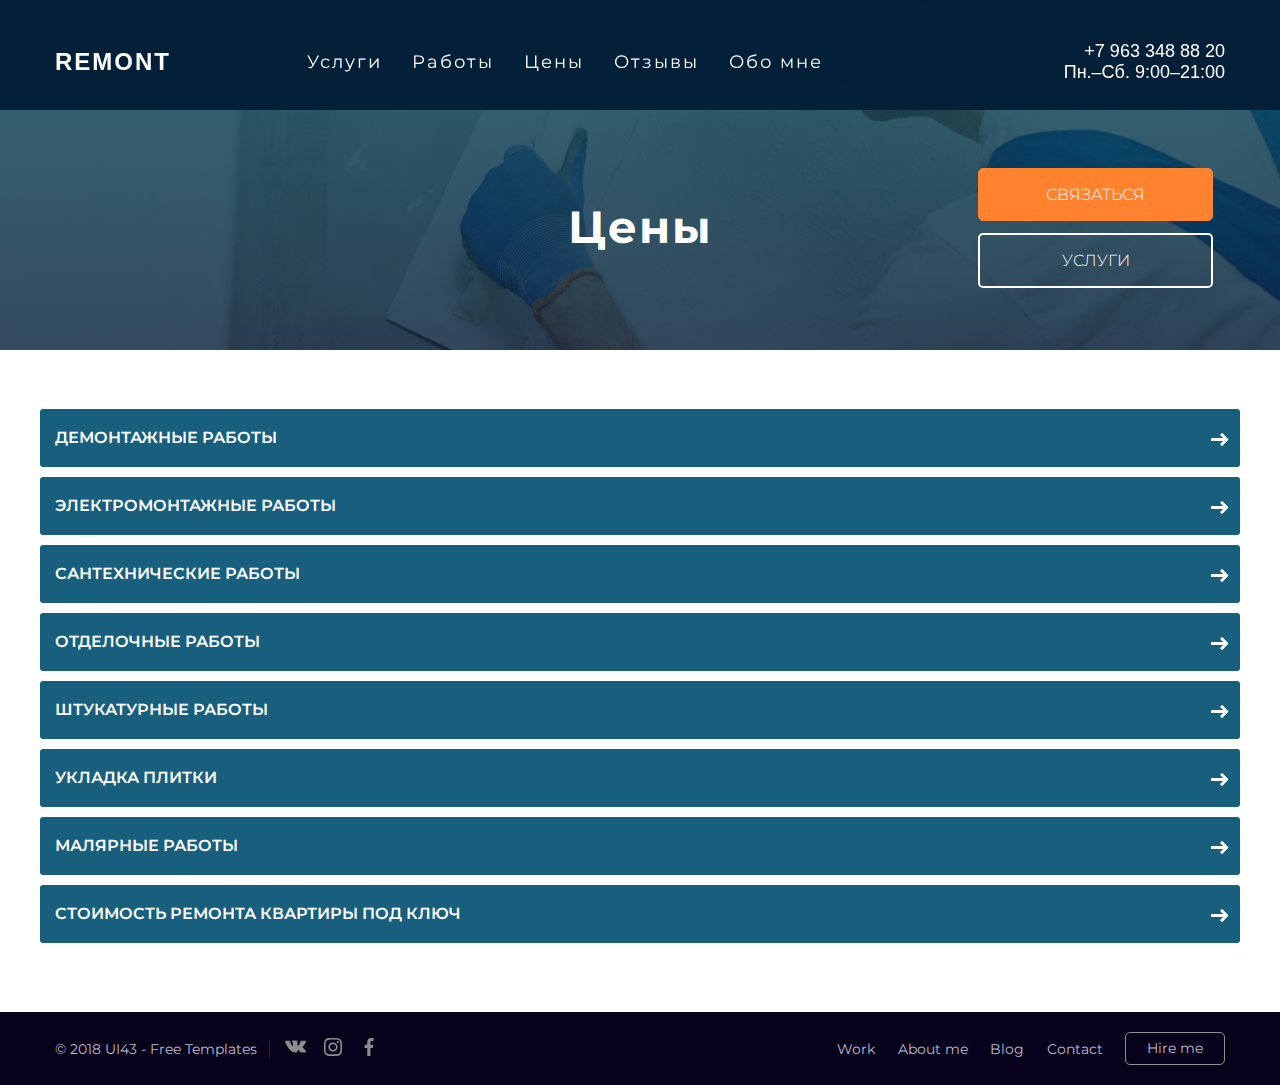
<file: prices.html>
<!DOCTYPE html>
<html lang="en">

<head>
  <meta charset="UTF-8">
  <meta http-equiv="X-UA-Compatible" content="IE=edge">
  <meta name="viewport" content="width=device-width, initial-scale=1.0">
  <link rel="preconnect" href="https://fonts.googleapis.com">
  <link rel="preconnect" href="https://fonts.gstatic.com" crossorigin>
  <link href="https://fonts.googleapis.com/css2?family=Montserrat:ital,wght@0,200,300;0,400;0,700;1,300&display=swap"
    rel="stylesheet">
  <link rel="stylesheet" href="css/style.css">
  <title>Portfolio</title>
</head>

<body>

  <div class="wrapper">
    <!-- Header -->
    <div class="header-price">
      <div class="container">
        <div class="header__inner">
          <a class="header__logo-name" href="./index.html">Remont</a>

          <nav class="nav" id="nav">
            <a class="nav__link" href="./index.html#services">Услуги</a>
            <a class="nav__link" href="./index.html#works">Работы</a>
            <a class="nav__link" href="./prices.html">Цены</a>
            <a class="nav__link" href="./index.html#reviews">Отзывы</a>
            <a class="nav__link" href="./index.html#about">Обо мне</a>
            <!-- <a class="nav__link" href="#footer">Контакты</a> -->
          </nav>

          <div class="header__connection">
            <a class="header__connection-item" href="tel:+79633488820">+7 963 348 88 20</a>
            <span class="header__connection-item">Пн.–Сб. 9:00–21:00</span>
          </div>

          <button class="burger" type="button" id="navToggle">
            <span class="burger__item">
              <span class="burger__item-line"></span>
              <span class="burger__item-line burger__item-line--sm"></span>
            </span>
          </button>
        </div>
      </div>
    </div>

    <!-- Intro -->
    <section class="intro-price">
      <div class="container">

        <div class="intro-price__inner">
          <div class="intro-price__content">
            <h1 class="intro__title">Цены</h1>

            <div class="intro-price__box">
              <button class="btn" href="#" data-modal="#modal_hire_me" type="button">Связаться</button>
              <a class="btn btn--transparent" href="./index.html#services">Услуги</a>
            </div>
          </div>
          <!-- /.intro__content -->


        </div>
        <!-- /.intro__inner -->
        <div class="intro__photo-gradient"></div>
      </div>
    </section>

    <div class="prices">
      <div class="prices__container container">
        <div class="prices__row">
          <div class="prices__col">
            <div class="prices__items">
              <div class="panel-group symb" id="accordion">
                <div class="panel panel-default">
                  <div class="panel-heading">
                    <h4 class="panel-title">
                      <a data-toggle="collapse" data-parent="#accordion" aria-expanded="false">
                        Демонтажные работы
                      </a>
                    </h4>
                  </div>
                  <div id="ac1" class="panel-collapse collapse" aria-expanded="false">
                    <div class="panel-body">
                      <h3 style="text-align: center;"><strong>Электрика</strong></h3>
                      <table style="height: 168px; width: 100%; border-collapse: collapse;"
                        class="table table-bordered table-hover">
                        <thead>
                          <tr style="height: 24px;">
                            <th style="width: 16.6667%; height: 24px;">Вид работ</th>
                            <th style="width: 16.6667%; height: 24px;">Стоимость</th>
                          </tr>
                        </thead>
                        <tbody>
                          <tr style="height: 24px;">
                            <td style="width: 16.6667%; height: 24px;">Демонтаж счетчика</td>
                            <td style="width: 16.6667%; height: 24px;">от&nbsp;<del>690</del>&nbsp;552 руб/шт</td>
                          </tr>
                          <tr style="height: 24px;">
                            <td style="width: 16.6667%; height: 24px;">Демонтаж (разборка) эл/щита</td>
                            <td style="width: 16.6667%; height: 24px;">от&nbsp;<del>920</del>&nbsp;736 руб/шт</td>
                          </tr>
                          <tr style="height: 24px;">
                            <td style="width: 16.6667%; height: 24px;">Демонтаж электрофурнитуры</td>
                            <td style="width: 16.6667%; height: 24px;">от&nbsp;<del>120</del>96 руб/шт</td>
                          </tr>
                          <tr style="height: 24px;">
                            <td style="width: 16.6667%; height: 24px;">Демонтаж электропроводки</td>
                            <td style="width: 16.6667%; height: 24px;">от&nbsp;<del>30</del>&nbsp;24 руб/м.п.</td>
                          </tr>
                          <tr style="height: 24px;">
                            <td style="width: 16.6667%; height: 24px;">Демонтаж люстры</td>
                            <td style="width: 16.6667%; height: 24px;">от&nbsp;<del>230</del>&nbsp;184 руб/шт</td>
                          </tr>
                          <tr style="height: 24px;">
                            <td style="width: 16.6667%; height: 24px;">Штробление ниши под электрощит</td>
                            <td style="width: 16.6667%; height: 24px;">от&nbsp;<del>2880</del>&nbsp;2304 руб/шт</td>
                          </tr>
                          <tr style="height: 24px;">
                            <td style="width: 16.6667%; height: 24px;">Штробление под электропроводку</td>
                            <td style="width: 16.6667%; height: 24px;">от&nbsp;<del>280</del>&nbsp;224 руб/м.п.</td>
                          </tr>
                          <tr style="height: 24px;">
                            <td style="width: 16.6667%; height: 24px;">Проход сквозь бетон толщиной стены до 400 мм d до
                              25
                              мм</td>
                            <td style="width: 16.6667%; height: 24px;">от&nbsp;<del>350</del>&nbsp;280 руб/шт</td>
                          </tr>
                        </tbody>
                      </table>
                      <h3></h3>
                      <h3 style="text-align: center;"><strong>Потолок</strong></h3>
                      <table style="height: 168px; width: 100%; border-collapse: collapse;"
                        class="table table-bordered table-hover">
                        <thead>
                          <tr style="height: 24px;">
                            <th style="width: 16.6667%; height: 24px;">Вид работ</th>
                            <th style="width: 16.6667%; height: 24px;">Стоимость</th>
                          </tr>
                        </thead>
                        <tbody>
                          <tr style="height: 24px;">
                            <td style="width: 16.6667%; height: 24px;">Расшивка рустов</td>
                            <td style="width: 16.6667%; height: 24px;">от&nbsp;<del>110</del>&nbsp;88 руб/м.п.</td>
                          </tr>
                          <tr style="height: 24px;">
                            <td style="width: 16.6667%; height: 24px;">Очистка потолка от краски, мела</td>
                            <td style="width: 16.6667%; height: 24px;">от&nbsp;<del>170</del>&nbsp;136 руб/кв.м.</td>
                          </tr>
                          <tr style="height: 24px;">
                            <td style="width: 16.6667%; height: 24px;">Демонтаж подвесных потоков</td>
                            <td style="width: 16.6667%; height: 24px;">от&nbsp;<del>160</del>128 руб/кв.м.</td>
                          </tr>
                        </tbody>
                      </table>
                      <h3></h3>
                      <h3 style="text-align: center;"><strong>Стены</strong></h3>
                      <table style="height: 168px; width: 100%; border-collapse: collapse;"
                        class="table table-bordered table-hover">
                        <thead>
                          <tr style="height: 24px;">
                            <th style="width: 16.6667%; height: 24px;">Вид работ</th>
                            <th style="width: 16.6667%; height: 24px;">Стоимость</th>
                          </tr>
                        </thead>
                        <tbody>
                          <tr style="height: 24px;">
                            <td style="width: 16.6667%; height: 24px;">Очистка стен от старых обоев</td>
                            <td style="width: 16.6667%; height: 24px;">от&nbsp;<del>80</del>&nbsp;64 руб/кв.м.</td>
                          </tr>
                          <tr style="height: 24px;">
                            <td style="width: 16.6667%; height: 24px;">Очистка стен от краски</td>
                            <td style="width: 16.6667%; height: 24px;">от&nbsp;<del>140</del>&nbsp;112 руб/кв.м.</td>
                          </tr>
                          <tr style="height: 24px;">
                            <td style="width: 16.6667%; height: 24px;">Насечка стен</td>
                            <td style="width: 16.6667%; height: 24px;">от&nbsp;<del>180</del>144 руб/кв.м.</td>
                          </tr>
                          <tr style="height: 24px;">
                            <td style="width: 16.6667%; height: 24px;">Демонтаж плитки</td>
                            <td style="width: 16.6667%; height: 24px;">от&nbsp;<del>230</del>&nbsp;184 руб/кв.м.</td>
                          </tr>
                          <tr style="height: 24px;">
                            <td style="width: 16.6667%; height: 24px;">Демонтаж штукатурки</td>
                            <td style="width: 16.6667%; height: 24px;">от&nbsp;<del>230</del>184 руб/кв.м.</td>
                          </tr>
                          <tr style="height: 24px;">
                            <td style="width: 16.6667%; height: 24px;">Демонтаж межкомнатных перегородок</td>
                            <td style="width: 16.6667%; height: 24px;">от&nbsp;<del>290</del>&nbsp;232 руб/кв.м.</td>
                          </tr>
                          <tr style="height: 24px;">
                            <td style="width: 16.6667%; height: 24px;">Демонтаж стен из гипсокартона, панелей пвх</td>
                            <td style="width: 16.6667%; height: 24px;">от&nbsp;<del>150</del>&nbsp;120 руб/кв.м.</td>
                          </tr>
                          <tr style="height: 24px;">
                            <td style="width: 16.6667%; height: 24px;">Демонтаж деревянных встроенных шкафов, антресолей
                              и
                              т.д.</td>
                            <td style="width: 16.6667%; height: 24px;">от&nbsp;<del>350</del>&nbsp; 280</td>
                          </tr>
                        </tbody>
                      </table>
                      <h3></h3>
                      <h3 style="text-align: center;"><strong>Сантехника</strong></h3>
                      <table style="height: 168px; width: 100%; border-collapse: collapse;"
                        class="table table-bordered table-hover">
                        <thead>
                          <tr style="height: 24px;">
                            <th style="width: 16.6667%; height: 24px;">Вид работ</th>
                            <th style="width: 16.6667%; height: 24px;">Стоимость</th>
                          </tr>
                        </thead>
                        <tbody>
                          <tr style="height: 24px;">
                            <td style="width: 16.6667%; height: 24px;">Демонтаж ванны</td>
                            <td style="width: 16.6667%; height: 24px;">от&nbsp;<del>600</del>&nbsp;480 руб/шт</td>
                          </tr>
                          <tr style="height: 24px;">
                            <td style="width: 16.6667%; height: 24px;">Демонтаж унитаза</td>
                            <td style="width: 16.6667%; height: 24px;">от&nbsp;<del>350</del>&nbsp;280 руб/шт</td>
                          </tr>
                          <tr style="height: 24px;">
                            <td style="width: 16.6667%; height: 24px;">Демонтаж мойки, раковины</td>
                            <td style="width: 16.6667%; height: 24px;">от&nbsp;<del>200</del>160 руб/шт</td>
                          </tr>
                          <tr style="height: 24px;">
                            <td style="width: 16.6667%; height: 24px;">Демонтаж смесителя</td>
                            <td style="width: 16.6667%; height: 24px;">от&nbsp;<del>150</del>&nbsp;120 руб/шт</td>
                          </tr>
                          <tr style="height: 24px;">
                            <td style="width: 16.6667%; height: 24px;">Демонтаж полотенцесушителя</td>
                            <td style="width: 16.6667%; height: 24px;">от&nbsp;<del>350</del>280 руб/шт</td>
                          </tr>
                          <tr style="height: 24px;">
                            <td style="width: 16.6667%; height: 24px;">Демонтаж труб водоснабжения</td>
                            <td style="width: 16.6667%; height: 24px;">от&nbsp;<del>290</del>&nbsp;48 руб/м.п.</td>
                          </tr>
                          <tr style="height: 24px;">
                            <td style="width: 16.6667%; height: 24px;">Демонтаж стояка горячей, холодной воды</td>
                            <td style="width: 16.6667%; height: 24px;">от&nbsp;<del>400</del>&nbsp;320 руб/шт</td>
                          </tr>
                          <tr style="height: 24px;">
                            <td style="width: 16.6667%; height: 24px;">Расчеканка труб канализации</td>
                            <td style="width: 16.6667%; height: 24px;">от&nbsp;<del>1000</del>&nbsp;800 руб/шт</td>
                          </tr>
                          <tr style="height: 24px;">
                            <td style="width: 16.6667%; height: 24px;">Штробление под трубы водоснабжения</td>
                            <td style="width: 16.6667%; height: 24px;">от&nbsp;<del>300</del>&nbsp;240 руб/м.п.</td>
                          </tr>
                          <tr style="height: 24px;">
                            <td style="width: 16.6667%; height: 24px;">Демонтаж радиатора, бойлера</td>
                            <td style="width: 16.6667%; height: 24px;">от&nbsp;<del>400</del>&nbsp; 320 руб/шт</td>
                          </tr>
                        </tbody>
                      </table>
                      <h3></h3>
                      <h3 style="text-align: center;"><strong>Пол</strong></h3>
                      <table style="height: 168px; width: 100%; border-collapse: collapse;"
                        class="table table-bordered table-hover">
                        <thead>
                          <tr style="height: 24px;">
                            <th style="width: 16.6667%; height: 24px;">Вид работ</th>
                            <th style="width: 16.6667%; height: 24px;">Стоимость</th>
                          </tr>
                        </thead>
                        <tbody>
                          <tr style="height: 24px;">
                            <td style="width: 16.6667%; height: 24px;">Демонтаж плинтуса</td>
                            <td style="width: 16.6667%; height: 24px;">от&nbsp;<del>50</del>&nbsp;40 руб/кв.м.</td>
                          </tr>
                          <tr style="height: 24px;">
                            <td style="width: 16.6667%; height: 24px;">Демонтаж бетонного плинтуса</td>
                            <td style="width: 16.6667%; height: 24px;">от&nbsp;<del>350</del>&nbsp;280 руб/м.п.</td>
                          </tr>
                          <tr style="height: 24px;">
                            <td style="width: 16.6667%; height: 24px;">Демонтаж чернового пола</td>
                            <td style="width: 16.6667%; height: 24px;">от&nbsp;<del>350</del>184 руб/кв.м.</td>
                          </tr>
                          <tr style="height: 24px;">
                            <td style="width: 16.6667%; height: 24px;">Демонтаж старой стяжки</td>
                            <td style="width: 16.6667%; height: 24px;">от&nbsp;<del>300</del>&nbsp;240 руб/кв.м.</td>
                          </tr>
                          <tr style="height: 24px;">
                            <td style="width: 16.6667%; height: 24px;">Демонтаж паркета</td>
                            <td style="width: 16.6667%; height: 24px;">от&nbsp;<del>120</del>96 руб/кв.м.</td>
                          </tr>
                          <tr style="height: 24px;">
                            <td style="width: 16.6667%; height: 24px;">Демонтаж линолеума, плитки пвх</td>
                            <td style="width: 16.6667%; height: 24px;">от&nbsp;<del>80</del>&nbsp;64 руб/кв.м.</td>
                          </tr>
                        </tbody>
                      </table>
                      <h3></h3>
                      <h3 style="text-align: center;"><strong>Окна, двери</strong></h3>
                      <table style="height: 168px; width: 100%; border-collapse: collapse;"
                        class="table table-bordered table-hover">
                        <thead>
                          <tr style="height: 24px;">
                            <th style="width: 16.6667%; height: 24px;">Вид работ</th>
                            <th style="width: 16.6667%; height: 24px;">Стоимость</th>
                          </tr>
                        </thead>
                        <tbody>
                          <tr style="height: 24px;">
                            <td style="width: 16.6667%; height: 24px;">Демонтаж откосов</td>
                            <td style="width: 16.6667%; height: 24px;">от&nbsp;<del>180</del>&nbsp;144 руб/м.п.</td>
                          </tr>
                          <tr style="height: 24px;">
                            <td style="width: 16.6667%; height: 24px;">Демонтаж подоконной доски</td>
                            <td style="width: 16.6667%; height: 24px;">от&nbsp;<del>230</del>&nbsp;184 руб/м.п.</td>
                          </tr>
                          <tr style="height: 24px;">
                            <td style="width: 16.6667%; height: 24px;">Демонтаж межкомнатной двери</td>
                            <td style="width: 16.6667%; height: 24px;">от&nbsp;<del>350</del>280 руб/шт</td>
                          </tr>
                          <tr style="height: 24px;">
                            <td style="width: 16.6667%; height: 24px;">Упаковка окон и дверей</td>
                            <td style="width: 16.6667%; height: 24px;">от&nbsp;<del>180</del>&nbsp;144 руб/шт</td>
                          </tr>
                        </tbody>
                      </table>
                    </div>
                  </div>
                </div>
                <div class="panel panel-default">
                  <div class="panel-heading">
                    <h4 class="panel-title"> <a data-toggle="collapse" data-parent="#accordion" aria-expanded="false">
                        Электромонтажные работы </a></h4>
                  </div>
                  <div id="ac2" class="panel-collapse collapse" aria-expanded="false">

                    <div class="panel-body">
                      <h3 style="text-align: center;"><strong></strong></h3>
                      <table style="height: 168px; width: 100%; border-collapse: collapse;"
                        class="table table-bordered table-hover">
                        <thead>
                          <tr style="height: 24px;">
                            <th style="width: 16.6667%; height: 24px;">Вид работ</th>
                            <th style="width: 16.6667%; height: 24px;">Стоимость</th>
                          </tr>
                        </thead>
                        <tbody>
                          <tr style="height: 24px;">
                            <td style="width: 16.6667%; height: 24px;">Установка электрического щита</td>
                            <td style="width: 16.6667%; height: 24px;">от&nbsp;<del>920</del>&nbsp;736 руб/шт</td>
                          </tr>
                          <tr style="height: 24px;">
                            <td style="width: 16.6667%; height: 24px;">Установка счетчика</td>
                            <td style="width: 16.6667%; height: 24px;">от&nbsp;<del>2300</del>&nbsp;1840 руб/шт</td>
                          </tr>
                          <tr style="height: 24px;">
                            <td style="width: 16.6667%; height: 24px;">Установка DIN рейки</td>
                            <td style="width: 16.6667%; height: 24px;">от&nbsp;<del>180</del>144 руб/шт</td>
                          </tr>
                          <tr style="height: 24px;">
                            <td style="width: 16.6667%; height: 24px;">Монтаж автоматов 1ф</td>
                            <td style="width: 16.6667%; height: 24px;">от&nbsp;<del>450</del>&nbsp;360 руб/шт</td>
                          </tr>
                          <tr style="height: 24px;">
                            <td style="width: 16.6667%; height: 24px;">Монтаж автоматов 2ф</td>
                            <td style="width: 16.6667%; height: 24px;">от&nbsp;<del>520</del>&nbsp;416 руб/шт</td>
                          </tr>
                          <tr style="height: 24px;">
                            <td style="width: 16.6667%; height: 24px;">Установка УЗО</td>
                            <td style="width: 16.6667%; height: 24px;">от&nbsp;<del>460</del>&nbsp;368 руб/шт</td>
                          </tr>
                          <tr style="height: 24px;">
                            <td style="width: 16.6667%; height: 24px;">Прокладка кабеля</td>
                            <td style="width: 16.6667%; height: 24px;">от&nbsp;<del>90</del>&nbsp;72 руб/м.п.</td>
                          </tr>
                          <tr style="height: 24px;">
                            <td style="width: 16.6667%; height: 24px;">Прокладка кабеля в гофре ,кабель-канале</td>
                            <td style="width: 16.6667%; height: 24px;">от&nbsp;<del>140</del>&nbsp;112 руб/м.п.</td>
                          </tr>
                          <tr style="height: 24px;">
                            <td style="width: 16.6667%; height: 24px;">Установка и подключение распределительной коробки
                            </td>
                            <td style="width: 16.6667%; height: 24px;">от&nbsp;<del>690</del>&nbsp;552 руб/шт</td>
                          </tr>
                          <tr style="height: 24px;">
                            <td style="width: 16.6667%; height: 24px;">Установка телевизионного «Делителя»</td>
                            <td style="width: 16.6667%; height: 24px;">от&nbsp;<del>460</del>&nbsp;368 руб/шт</td>
                          </tr>
                          <tr style="height: 24px;">
                            <td style="width: 16.6667%; height: 24px;">Установка монтажной коробки в бетон и кирпич</td>
                            <td style="width: 16.6667%; height: 24px;">от&nbsp;<del>380</del>&nbsp;304 руб/шт</td>
                          </tr>
                          <tr style="height: 24px;">
                            <td style="width: 16.6667%; height: 24px;">Установка монтажной коробки в гипсокартон и
                              дерево
                            </td>
                            <td style="width: 16.6667%; height: 24px;">от&nbsp;<del>230</del>&nbsp;184 руб/шт</td>
                          </tr>
                          <tr style="height: 24px;">
                            <td style="width: 16.6667%; height: 24px;">Прокладка нагревательного элемента теплого пола
                            </td>
                            <td style="width: 16.6667%; height: 24px;">от&nbsp;<del>580</del>&nbsp;464 руб/кв.м.</td>
                          </tr>
                          <tr style="height: 24px;">
                            <td style="width: 16.6667%; height: 24px;">Установка терморегулятора для теплого пола (1
                              термостат)</td>
                            <td style="width: 16.6667%; height: 24px;">от&nbsp;<del>580</del>&nbsp;464 руб/шт</td>
                          </tr>
                          <tr style="height: 24px;">
                            <td style="width: 16.6667%; height: 24px;">Установка бра с подключением</td>
                            <td style="width: 16.6667%; height: 24px;">от&nbsp;<del>460</del>&nbsp;368 руб/шт</td>
                          </tr>
                          <tr style="height: 24px;">
                            <td style="width: 16.6667%; height: 24px;">Установка люстры с подключением</td>
                            <td style="width: 16.6667%; height: 24px;">от&nbsp;<del>640</del>&nbsp;512 руб/шт</td>
                          </tr>
                          <tr style="height: 24px;">
                            <td style="width: 16.6667%; height: 24px;">Установка светильников на потолке «Армстронг»
                            </td>
                            <td style="width: 16.6667%; height: 24px;">от&nbsp;<del>520</del>&nbsp;416 руб/шт</td>
                          </tr>
                          <tr style="height: 24px;">
                            <td style="width: 16.6667%; height: 24px;">Подключение и установка вентилятора</td>
                            <td style="width: 16.6667%; height: 24px;">от&nbsp;<del>920</del>&nbsp;736 руб/шт</td>
                          </tr>
                          <tr style="height: 24px;">
                            <td style="width: 16.6667%; height: 24px;">Установка датчиков</td>
                            <td style="width: 16.6667%; height: 24px;">от&nbsp;<del>450</del>&nbsp;360 руб/шт</td>
                          </tr>
                          <tr style="height: 24px;">
                            <td style="width: 16.6667%; height: 24px;">Установка трансформатора</td>
                            <td style="width: 16.6667%; height: 24px;">от&nbsp;<del>580</del>&nbsp;464 руб/шт</td>
                          </tr>
                          <tr style="height: 24px;">
                            <td style="width: 16.6667%; height: 24px;">Установка звонка</td>
                            <td style="width: 16.6667%; height: 24px;">от&nbsp;<del>350</del>&nbsp;280 руб/шт</td>
                          </tr>
                        </tbody>
                      </table>
                    </div>
                  </div>
                </div>
                <div class="panel panel-default">
                  <div class="panel-heading">
                    <h4 class="panel-title"> <a data-toggle="collapse" data-parent="#accordion" class="collapsed"
                        aria-expanded="false"> Сантехнические работы </a></h4>
                  </div>
                  <div id="ac3" class="panel-collapse collapse" aria-expanded="false">
                    <div class="panel-body">
                      <table style="height: 168px; width: 100%; border-collapse: collapse;"
                        class="table table-bordered table-hover">
                        <thead>
                          <tr style="height: 24px;">
                            <th style="width: 16.6667%; height: 24px;">Вид работ</th>
                            <th style="width: 16.6667%; height: 24px;">Стоимость</th>
                          </tr>
                        </thead>
                        <tbody>
                          <tr style="height: 24px;">
                            <td style="width: 16.6667%; height: 24px;">Замена труб стояков горячей и холодной воды</td>
                            <td style="width: 16.6667%; height: 24px;">от&nbsp;<del>3450</del>&nbsp;2760 руб/шт</td>
                          </tr>
                          <tr style="height: 24px;">
                            <td style="width: 16.6667%; height: 24px;">Установка шарового крана</td>
                            <td style="width: 16.6667%; height: 24px;">от&nbsp;<del>460</del>&nbsp;368 руб/шт</td>
                          </tr>
                          <tr style="height: 24px;">
                            <td style="width: 16.6667%; height: 24px;">Установка коллектора водоснабжения</td>
                            <td style="width: 16.6667%; height: 24px;">от&nbsp;<del>1380</del>1104 руб/шт</td>
                          </tr>
                          <tr style="height: 24px;">
                            <td style="width: 16.6667%; height: 24px;">Установка редуктора давления воды</td>
                            <td style="width: 16.6667%; height: 24px;">от&nbsp;<del>1040</del>&nbsp;832 руб/шт</td>
                          </tr>
                          <tr style="height: 24px;">
                            <td style="width: 16.6667%; height: 24px;">Установка счетчика воды</td>
                            <td style="width: 16.6667%; height: 24px;">от&nbsp;<del>900</del>&nbsp;720 руб/шт</td>
                          </tr>
                          <tr style="height: 24px;">
                            <td style="width: 16.6667%; height: 24px;">Установка фильтров воды грубой очистки</td>
                            <td style="width: 16.6667%; height: 24px;">от&nbsp;<del>450</del>&nbsp;360 руб/шт</td>
                          </tr>
                          <tr style="height: 24px;">
                            <td style="width: 16.6667%; height: 24px;">Установка фильтра тонкой очистки</td>
                            <td style="width: 16.6667%; height: 24px;">от&nbsp;<del>1380</del>&nbsp;1104 руб/шт</td>
                          </tr>
                          <tr style="height: 24px;">
                            <td style="width: 16.6667%; height: 24px;">Разводка холодной воды (точка)</td>
                            <td style="width: 16.6667%; height: 24px;">от&nbsp;<del>1440</del>&nbsp;1152 руб/шт</td>
                          </tr>
                          <tr style="height: 24px;">
                            <td style="width: 16.6667%; height: 24px;">Разводка труб горячей воды (точка)</td>
                            <td style="width: 16.6667%; height: 24px;">от&nbsp;<del>1440</del>&nbsp;1152 руб/шт</td>
                          </tr>
                          <tr style="height: 24px;">
                            <td style="width: 16.6667%; height: 24px;">Прокладка труб водоснабжения, отопления</td>
                            <td style="width: 16.6667%; height: 24px;">от&nbsp;<del>350</del>&nbsp;280 руб/м.п..</td>
                          </tr>
                          <tr style="height: 24px;">
                            <td style="width: 16.6667%; height: 24px;">Переборка канализационного стояка</td>
                            <td style="width: 16.6667%; height: 24px;">от&nbsp;<del>8050</del>&nbsp;6440 руб/шт</td>
                          </tr>
                          <tr style="height: 24px;">
                            <td style="width: 16.6667%; height: 24px;">Разводка труб канализации (точка)</td>
                            <td style="width: 16.6667%; height: 24px;">от&nbsp;<del>580</del>&nbsp;464 руб/шт</td>
                          </tr>
                          <tr style="height: 24px;">
                            <td style="width: 16.6667%; height: 24px;">Прокладка фановых труб наружная</td>
                            <td style="width: 16.6667%; height: 24px;">от&nbsp;<del>230</del>&nbsp;184 руб/м.п.</td>
                          </tr>
                          <tr style="height: 24px;">
                            <td style="width: 16.6667%; height: 24px;">Прокладка гофр. трубки, изоляции</td>
                            <td style="width: 16.6667%; height: 24px;">от&nbsp;<del>40</del>&nbsp;32 руб/м.п.</td>
                          </tr>
                          <tr style="height: 24px;">
                            <td style="width: 16.6667%; height: 24px;">Установка инсталляции</td>
                            <td style="width: 16.6667%; height: 24px;">от&nbsp;<del>2300</del>&nbsp;1840 руб/шт</td>
                          </tr>
                          <tr style="height: 24px;">
                            <td style="width: 16.6667%; height: 24px;">Установка биде, унитаза</td>
                            <td style="width: 16.6667%; height: 24px;">от&nbsp;<del>2300</del>&nbsp;1840 руб/шт</td>
                          </tr>
                          <tr style="height: 24px;">
                            <td style="width: 16.6667%; height: 24px;">Установка ванны</td>
                            <td style="width: 16.6667%; height: 24px;">от&nbsp;<del>2800</del>&nbsp;2240 руб/шт</td>
                          </tr>
                          <tr style="height: 24px;">
                            <td style="width: 16.6667%; height: 24px;">Установка ванны акриловой</td>
                            <td style="width: 16.6667%; height: 24px;">от&nbsp;<del>4030</del>&nbsp;3224 руб/шт</td>
                          </tr>
                          <tr style="height: 24px;">
                            <td style="width: 16.6667%; height: 24px;">Установка раковины,мойки</td>
                            <td style="width: 16.6667%; height: 24px;">от&nbsp;<del>1100</del>&nbsp;880 руб/шт</td>
                          </tr>
                          <tr style="height: 24px;">
                            <td style="width: 16.6667%; height: 24px;">Установка раковины с тумбой</td>
                            <td style="width: 16.6667%; height: 24px;">от&nbsp;<del>1610</del>&nbsp;1288 руб/шт</td>
                          </tr>
                          <tr style="height: 24px;">
                            <td style="width: 16.6667%; height: 24px;">Устройство подиума</td>
                            <td style="width: 16.6667%; height: 24px;">от&nbsp;<del>4600</del>&nbsp;3680 руб/шт</td>
                          </tr>
                          <tr style="height: 24px;">
                            <td style="width: 16.6667%; height: 24px;">Установка поддона душевой кабины</td>
                            <td style="width: 16.6667%; height: 24px;">от&nbsp;<del>1960</del>&nbsp;1568 руб/шт</td>
                          </tr>
                          <tr style="height: 24px;">
                            <td style="width: 16.6667%; height: 24px;">Установка душевой кабины</td>
                            <td style="width: 16.6667%; height: 24px;">от&nbsp;<del>6900</del>&nbsp;5520 руб/шт</td>
                          </tr>
                          <tr style="height: 24px;">
                            <td style="width: 16.6667%; height: 24px;">Установка смесителя</td>
                            <td style="width: 16.6667%; height: 24px;">от&nbsp;<del>690</del>&nbsp;552 руб/шт</td>
                          </tr>
                          <tr style="height: 24px;">
                            <td style="width: 16.6667%; height: 24px;">Установка душевой панели</td>
                            <td style="width: 16.6667%; height: 24px;">от&nbsp;<del>1150</del>&nbsp;920 руб/шт</td>
                          </tr>
                          <tr style="height: 24px;">
                            <td style="width: 16.6667%; height: 24px;">Установка штанги для душа</td>
                            <td style="width: 16.6667%; height: 24px;">от&nbsp;<del>350</del>&nbsp;280 руб/шт</td>
                          </tr>
                          <tr style="height: 24px;">
                            <td style="width: 16.6667%; height: 24px;">Установка и подключение стиральной, посудомоечной
                              машины</td>
                            <td style="width: 16.6667%; height: 24px;">от&nbsp;<del>690</del>&nbsp;552 руб/шт</td>
                          </tr>
                          <tr style="height: 24px;">
                            <td style="width: 16.6667%; height: 24px;">Замена креплений полотенцесушителя</td>
                            <td style="width: 16.6667%; height: 24px;">от&nbsp;<del>690</del>&nbsp;552 руб/комп.</td>
                          </tr>
                          <tr style="height: 24px;">
                            <td style="width: 16.6667%; height: 24px;">Установка полотенцесушителя</td>
                            <td style="width: 16.6667%; height: 24px;">от&nbsp;<del>2300</del>&nbsp;1084 руб/шт</td>
                          </tr>
                          <tr style="height: 24px;">
                            <td style="width: 16.6667%; height: 24px;">Установка водонагревателя</td>
                            <td style="width: 16.6667%; height: 24px;">от&nbsp;<del>1730</del>&nbsp;1384 руб/шт</td>
                          </tr>
                          <tr style="height: 24px;">
                            <td style="width: 16.6667%; height: 24px;">Монтаж радиатора отопления</td>
                            <td style="width: 16.6667%; height: 24px;">от&nbsp;<del>920</del>&nbsp;736 руб/шт</td>
                          </tr>
                          <tr style="height: 24px;">
                            <td style="width: 16.6667%; height: 24px;">Демонтаж/монтаж радиатора с байпасом,
                              полипропилен
                            </td>
                            <td style="width: 16.6667%; height: 24px;">от&nbsp;<del>3910</del>&nbsp;3128 руб/шт</td>
                          </tr>
                          <tr style="height: 24px;">
                            <td style="width: 16.6667%; height: 24px;">Установка водонагревателя</td>
                            <td style="width: 16.6667%; height: 24px;">от&nbsp;<del>1730</del>&nbsp;1384 руб/шт</td>
                          </tr>
                        </tbody>
                      </table>
                    </div>
                  </div>
                </div>
                <div class="panel panel-default">
                  <div class="panel-heading">
                    <h4 class="panel-title"> <a data-toggle="collapse" data-parent="#accordion" class="collapsed"
                        aria-expanded="false"> Отделочные работы </a></h4>
                  </div>
                  <div id="ac4" class="panel-collapse collapse" aria-expanded="false">
                    <div class="panel-body">
                      <h3 style="text-align: center;"><strong>Потолки</strong></h3>
                      <table style="height: 168px; width: 100%; border-collapse: collapse;"
                        class="table table-bordered table-hover">
                        <thead>
                          <tr style="height: 24px;">
                            <th style="width: 16.6667%; height: 24px;">Вид работ</th>
                            <th style="width: 16.6667%; height: 24px;">Стоимость</th>
                          </tr>
                        </thead>
                        <tbody>
                          <tr style="height: 24px;">
                            <td style="width: 16.6667%; height: 24px;">Монтаж панелей пвх на потолок</td>
                            <td style="width: 16.6667%; height: 24px;">от&nbsp;<del>750</del>&nbsp;600 руб/кв.м.</td>
                          </tr>
                          <tr style="height: 24px;">
                            <td style="width: 16.6667%; height: 24px;">Установка подвесного реечного потолка</td>
                            <td style="width: 16.6667%; height: 24px;">от&nbsp;<del>600</del>&nbsp;480 руб/кв.м.</td>
                          </tr>
                          <tr style="height: 24px;">
                            <td style="width: 16.6667%; height: 24px;">Установка стандартного комплекта реечного потолка
                              (
                              туалет )</td>
                            <td style="width: 16.6667%; height: 24px;">от&nbsp;<del>2000</del>&nbsp;1600 руб/шт</td>
                          </tr>
                          <tr style="height: 24px;">
                            <td style="width: 16.6667%; height: 24px;">Установка стандартного комплекта реечного потолка
                              (
                              ванна )</td>
                            <td style="width: 16.6667%; height: 24px;">от&nbsp;<del>2300</del>&nbsp;1840 руб/шт</td>
                          </tr>
                          <tr style="height: 24px;">
                            <td style="width: 16.6667%; height: 24px;">Установка потолка из гипсокартона</td>
                            <td style="width: 16.6667%; height: 24px;">от&nbsp;<del>690</del>&nbsp;552 руб/кв.м.</td>
                          </tr>
                          <tr style="height: 24px;">
                            <td style="width: 16.6667%; height: 24px;">Установка 2 уровня потолка из гипсокартона</td>
                            <td style="width: 16.6667%; height: 24px;">от&nbsp;<del>850</del>&nbsp;680 руб/кв.м.</td>
                          </tr>
                          <tr style="height: 24px;">
                            <td style="width: 16.6667%; height: 24px;">Обычный прямолинейный короб из гипсокартона</td>
                            <td style="width: 16.6667%; height: 24px;">от&nbsp;<del>550</del>&nbsp;440 руб/м.п.</td>
                          </tr>
                          <tr style="height: 24px;">
                            <td style="width: 16.6667%; height: 24px;">Криволинейный элемент дизайна потолка из
                              гипсокартона
                            </td>
                            <td style="width: 16.6667%; height: 24px;">от&nbsp;<del>900</del>&nbsp;720 руб/м.п.</td>
                          </tr>
                          <tr style="height: 24px;">
                            <td style="width: 16.6667%; height: 24px;">Элемент потолка со встроенной скрытой подсветкой
                            </td>
                            <td style="width: 16.6667%; height: 24px;">от&nbsp;<del>690</del>&nbsp;552 руб/м.п.</td>
                          </tr>
                          <tr style="height: 24px;">
                            <td style="width: 16.6667%; height: 24px;">Установка потолочного плинтуса или багета
                              (полиуретан)</td>
                            <td style="width: 16.6667%; height: 24px;">от&nbsp;<del>180</del>&nbsp;144 руб/м.п.</td>
                          </tr>
                        </tbody>
                      </table>
                      <h3 style="text-align: center;"><strong style="text-align: center;">&nbsp; &nbsp; &nbsp; &nbsp;
                          &nbsp;
                          &nbsp; &nbsp; </strong></h3>
                      <h3 style="text-align: center;"><strong style="text-align: center;">&nbsp; &nbsp; &nbsp; &nbsp;
                          &nbsp;
                          &nbsp; &nbsp; &nbsp;Стены&nbsp; &nbsp; &nbsp; &nbsp; &nbsp; &nbsp; &nbsp; &nbsp;</strong></h3>
                      <table style="height: 168px; width: 100%; border-collapse: collapse;"
                        class="table table-bordered table-hover">
                        <thead>
                          <tr style="height: 24px;">
                            <th style="width: 16.6667%; height: 24px;">Вид работ</th>
                            <th style="width: 16.6667%; height: 24px;">Стоимость</th>
                          </tr>
                        </thead>
                        <tbody>
                          <tr style="height: 24px;">
                            <td style="width: 16.6667%; height: 24px;">Монтаж гипсокартона на стену с устройством
                              каркаса
                            </td>
                            <td style="width: 16.6667%; height: 24px;">от&nbsp;<del>650</del>&nbsp;520 руб/кв.м.</td>
                          </tr>
                          <tr style="height: 24px;">
                            <td style="width: 16.6667%; height: 24px;">Монтаж внутренней межкомнатной перегородки из
                              гипсокартона</td>
                            <td style="width: 16.6667%; height: 24px;">от&nbsp;<del>690</del>&nbsp;552 руб/кв.м.</td>
                          </tr>
                          <tr style="height: 24px;">
                            <td style="width: 16.6667%; height: 24px;">Монтаж второго слоя гипсокартона</td>
                            <td style="width: 16.6667%; height: 24px;">от&nbsp;<del>150</del>&nbsp;120 руб/кв.м.</td>
                          </tr>
                          <tr style="height: 24px;">
                            <td style="width: 16.6667%; height: 24px;">Монтаж гипсокартона на стену на клей</td>
                            <td style="width: 16.6667%; height: 24px;">от&nbsp;<del>450</del>&nbsp;360 руб/кв.м.</td>
                          </tr>
                          <tr style="height: 24px;">
                            <td style="width: 16.6667%; height: 24px;">Устройство закладных</td>
                            <td style="width: 16.6667%; height: 24px;">от&nbsp;<del>500</del>&nbsp;400 руб/ед.</td>
                          </tr>
                          <tr style="height: 24px;">
                            <td style="width: 16.6667%; height: 24px;">Устройство фальш коробки в гипсокартоне</td>
                            <td style="width: 16.6667%; height: 24px;">от <del>180</del> 144 руб/шт.</td>
                          </tr>
                          <tr style="height: 24px;">
                            <td style="width: 16.6667%; height: 24px;">Изготовление арки из гипсокартона</td>
                            <td style="width: 16.6667%; height: 24px;">от&nbsp;<del>2200</del>&nbsp;1760 руб/м.п.</td>
                          </tr>
                          <tr style="height: 24px;">
                            <td style="width: 16.6667%; height: 24px;">Устройство декоративных коробов из гипсокартона
                              (прямолинейных)</td>
                            <td style="width: 16.6667%; height: 24px;">от&nbsp;<del>500</del>&nbsp;400 руб/м.п.</td>
                          </tr>
                          <tr style="height: 24px;">
                            <td style="width: 16.6667%; height: 24px;">Изготовление нестандартных конструкции из
                              гипсокартона</td>
                            <td style="width: 16.6667%; height: 24px;">от&nbsp;<del>900</del>&nbsp;720 руб/шт.</td>
                          </tr>
                          <tr style="height: 24px;">
                            <td style="width: 16.6667%; height: 24px;">Монтаж внутренней межкомнатной перегородки (1/2
                              кирпича)</td>
                            <td style="width: 16.6667%; height: 24px;">от&nbsp;<del>900</del>&nbsp;720 руб/кв.м.</td>
                          </tr>
                          <tr style="height: 24px;">
                            <td style="width: 16.6667%; height: 24px;">Монтаж внутренней межкомнатной перегородки 100 мм
                              (пенобетон)</td>
                            <td style="width: 16.6667%; height: 24px;">от&nbsp;<del>690</del>&nbsp;552 руб/кв.м.</td>
                          </tr>
                          <tr style="height: 24px;">
                            <td style="width: 16.6667%; height: 24px;">Обшивка стен панелями пвх</td>
                            <td style="width: 16.6667%; height: 24px;">от&nbsp;<del>600</del>&nbsp;480 руб/кв.м.</td>
                          </tr>
                          <tr style="height: 24px;">
                            <td style="width: 16.6667%; height: 24px;">Устройство тепло-звуко изоляции (мин.вата)</td>
                            <td style="width: 16.6667%; height: 24px;">от&nbsp;<del>110</del>&nbsp;88 руб/кв.м.</td>
                          </tr>
                          <tr style="height: 24px;">
                            <td style="width: 16.6667%; height: 24px;">Устройство тепло-звуко изоляции (пеноплекс)</td>
                            <td style="width: 16.6667%; height: 24px;">от&nbsp;<del>180</del>&nbsp;144 руб/кв.м.</td>
                          </tr>
                          <tr style="height: 24px;">
                            <td style="width: 16.6667%; height: 24px;">Изготовление короба под трубы</td>
                            <td style="width: 16.6667%; height: 24px;">от&nbsp;<del>2300</del>&nbsp;1840 руб/ед.</td>
                          </tr>
                          <tr style="height: 24px;">
                            <td style="width: 16.6667%; height: 24px;">Устройство ниши</td>
                            <td style="width: 16.6667%; height: 24px;">от&nbsp;<del>2300</del>&nbsp;1840 руб/ед.</td>
                          </tr>
                          <tr style="height: 24px;">
                            <td style="width: 16.6667%; height: 24px;">Установка лючка ревизии</td>
                            <td style="width: 16.6667%; height: 24px;">от&nbsp;<del>400</del>&nbsp;320 руб/шт.</td>
                          </tr>
                          <tr style="height: 24px;">
                            <td style="width: 16.6667%; height: 24px;">Устройство скрытой ревизии</td>
                            <td style="width: 16.6667%; height: 24px;">от&nbsp;<del>1700</del>&nbsp;1360 руб/шт.</td>
                          </tr>
                          <tr style="height: 24px;">
                            <td style="width: 16.6667%; height: 24px;">Установка декоративных уголков</td>
                            <td style="width: 16.6667%; height: 24px;">от&nbsp;<del>120</del>&nbsp;96 руб/м.п.</td>
                          </tr>
                          <tr style="height: 24px;">
                            <td style="width: 16.6667%; height: 24px;">Устройство декора из полиуретана</td>
                            <td style="width: 16.6667%; height: 24px;">от&nbsp;<del>650</del> 520 руб/шт.</td>
                          </tr>
                        </tbody>
                      </table>
                      <h3 style="text-align: center;"><strong><span class="block-head">&nbsp; &nbsp; &nbsp; &nbsp;
                            &nbsp;
                            &nbsp; &nbsp; &nbsp; &nbsp; &nbsp; &nbsp; &nbsp; </span></strong></h3>
                      <h3 style="text-align: center;"><strong><span class="block-head">&nbsp; &nbsp; &nbsp; &nbsp;
                            &nbsp;
                            &nbsp; &nbsp; &nbsp; &nbsp; &nbsp; &nbsp; &nbsp; &nbsp;Полы&nbsp; <span
                              style="color: #ff0000; float: none; width: auto; display: inline; padding-right: 0;">&nbsp;&nbsp;&nbsp;&nbsp;&nbsp;&nbsp;&nbsp;&nbsp;&nbsp;&nbsp;&nbsp;&nbsp;&nbsp;&nbsp;&nbsp;&nbsp;&nbsp;&nbsp;&nbsp;&nbsp;&nbsp;&nbsp;&nbsp;&nbsp;</span></span></strong>
                      </h3>
                      <table style="height: 168px; width: 100%; border-collapse: collapse;"
                        class="table table-bordered table-hover">
                        <thead>
                          <tr style="height: 24px;">
                            <th style="width: 16.6667%; height: 24px;">Вид работ</th>
                            <th style="width: 16.6667%; height: 24px;">Стоимость</th>
                          </tr>
                        </thead>
                        <tbody>
                          <tr style="height: 24px;">
                            <td style="width: 16.6667%; height: 24px;">Гидроизоляция пола</td>
                            <td style="width: 16.6667%; height: 24px;">от&nbsp;<del>290</del>&nbsp;232 руб/кв.м.</td>
                          </tr>
                          <tr style="height: 24px;">
                            <td style="width: 16.6667%; height: 24px;">Настил пленки</td>
                            <td style="width: 16.6667%; height: 24px;">от&nbsp;<del>60</del>&nbsp;48 руб/кв.м.</td>
                          </tr>
                          <tr style="height: 24px;">
                            <td style="width: 16.6667%; height: 24px;">Засыпка керамзитом</td>
                            <td style="width: 16.6667%; height: 24px;">от&nbsp;<del>100</del> 80 руб/кв.м.</td>
                          </tr>
                          <tr style="height: 24px;">
                            <td style="width: 16.6667%; height: 24px;">Устройство черного пола</td>
                            <td style="width: 16.6667%; height: 24px;">от&nbsp;<del>410</del>&nbsp;328 руб/кв.м.</td>
                          </tr>
                          <tr style="height: 24px;">
                            <td style="width: 16.6667%; height: 24px;">Настил фанеры</td>
                            <td style="width: 16.6667%; height: 24px;">от&nbsp;<del>230</del> 184 руб/кв.м.</td>
                          </tr>
                          <tr style="height: 24px;">
                            <td style="width: 16.6667%; height: 24px;">Укладка подложки</td>
                            <td style="width: 16.6667%; height: 24px;">от&nbsp;<del>50</del> 40 руб/кв.м.</td>
                          </tr>
                          <tr style="height: 24px;">
                            <td style="width: 16.6667%; height: 24px;">Укладка обычного линолеума</td>
                            <td style="width: 16.6667%; height: 24px;">от&nbsp;<del>210</del>&nbsp;168 руб/кв.м.</td>
                          </tr>
                          <tr style="height: 24px;">
                            <td style="width: 16.6667%; height: 24px;">Укладка коммерческого линолеума</td>
                            <td style="width: 16.6667%; height: 24px;">от&nbsp;<del>300</del>&nbsp;240 руб/кв.м.</td>
                          </tr>
                          <tr style="height: 24px;">
                            <td style="width: 16.6667%; height: 24px;">Укладка ламината</td>
                            <td style="width: 16.6667%; height: 24px;">от&nbsp;<del>280</del>&nbsp;224 руб/кв.м.</td>
                          </tr>
                          <tr style="height: 24px;">
                            <td style="width: 16.6667%; height: 24px;">Укладка половой доски</td>
                            <td style="width: 16.6667%; height: 24px;">от&nbsp;<del>640</del>&nbsp;512 руб/кв.м.</td>
                          </tr>
                          <tr style="height: 24px;">
                            <td style="width: 16.6667%; height: 24px;">Укладка паркетной доски</td>
                            <td style="width: 16.6667%; height: 24px;">от&nbsp;<del>640</del>&nbsp;512 руб/кв.м.</td>
                          </tr>
                          <tr style="height: 24px;">
                            <td style="width: 16.6667%; height: 24px;">Настил ковролина</td>
                            <td style="width: 16.6667%; height: 24px;">от&nbsp;<del>210</del>&nbsp;168 руб/кв.м.</td>
                          </tr>
                          <tr style="height: 24px;">
                            <td style="width: 16.6667%; height: 24px;">Монтаж плинтуса ПВХ</td>
                            <td style="width: 16.6667%; height: 24px;">от&nbsp;<del>130</del>&nbsp;104 руб/кв.м.</td>
                          </tr>
                          <tr style="height: 24px;">
                            <td style="width: 16.6667%; height: 24px;">Установка порожков</td>
                            <td style="width: 16.6667%; height: 24px;">от&nbsp;<del>370</del>&nbsp;296 руб/м.п.</td>
                          </tr>
                        </tbody>
                      </table>
                      <h3 style="text-align: center;"><strong><span class="block-head">&nbsp; &nbsp; &nbsp; &nbsp;
                            &nbsp;
                            &nbsp; &nbsp; &nbsp; &nbsp; &nbsp; &nbsp; &nbsp; </span></strong></h3>
                      <h3 style="text-align: center;"><strong><span class="block-head">&nbsp; &nbsp; &nbsp; &nbsp;
                            &nbsp;
                            &nbsp; &nbsp; &nbsp; &nbsp; &nbsp; &nbsp; &nbsp; &nbsp;Окна, двери&nbsp; <span
                              style="color: #ff0000; float: none; width: auto; display: inline; padding-right: 0;">&nbsp;&nbsp;&nbsp;&nbsp;&nbsp;&nbsp;&nbsp;&nbsp;&nbsp;&nbsp;&nbsp;&nbsp;&nbsp;&nbsp;&nbsp;&nbsp;&nbsp;&nbsp;&nbsp;&nbsp;&nbsp;&nbsp;&nbsp;&nbsp;</span></span></strong>
                      </h3>
                      <table style="height: 168px; width: 100%; border-collapse: collapse;"
                        class="table table-bordered table-hover">
                        <thead>
                          <tr style="height: 24px;">
                            <th style="width: 16.6667%; height: 24px;">Вид работ</th>
                            <th style="width: 16.6667%; height: 24px;">Стоимость</th>
                          </tr>
                        </thead>
                        <tbody>
                          <tr style="height: 24px;">
                            <td style="width: 16.6667%; height: 24px;">Установка откосов</td>
                            <td style="width: 16.6667%; height: 24px;">от&nbsp;<del>420</del>&nbsp;336 руб/м.п.</td>
                          </tr>
                          <tr style="height: 24px;">
                            <td style="width: 16.6667%; height: 24px;">Установка подоконника</td>
                            <td style="width: 16.6667%; height: 24px;">от&nbsp;<del>640</del>&nbsp;512 руб/м.п.</td>
                          </tr>
                          <tr style="height: 24px;">
                            <td style="width: 16.6667%; height: 24px;">Демонтаж/монтаж наличников</td>
                            <td style="width: 16.6667%; height: 24px;">от&nbsp;<del>100</del> 80 руб/м.п.</td>
                          </tr>
                          <tr style="height: 24px;">
                            <td style="width: 16.6667%; height: 24px;">Подрезка межкомнатной двери</td>
                            <td style="width: 16.6667%; height: 24px;">от&nbsp;<del>460</del>&nbsp;368 руб/шт.</td>
                          </tr>
                        </tbody>
                      </table>
                    </div>
                  </div>
                </div>
                <div class="panel panel-default">
                  <div class="panel-heading">
                    <h4 class="panel-title"> <a data-toggle="collapse" data-parent="#accordion" class="collapsed"
                        aria-expanded="false"> Штукатурные работы </a></h4>
                  </div>
                  <div id="ac5" class="panel-collapse collapse" aria-expanded="false">
                    <div class="panel-body">
                      <h3 style="text-align: center;"><strong>Потолки</strong></h3>
                      <table style="height: 168px; width: 100%; border-collapse: collapse;"
                        class="table table-bordered table-hover">
                        <thead>
                          <tr style="height: 24px;">
                            <th style="width: 16.6667%; height: 24px;">Вид работ</th>
                            <th style="width: 16.6667%; height: 24px;">Стоимость</th>
                          </tr>
                        </thead>
                        <tbody>
                          <tr style="height: 24px;">
                            <td style="width: 16.6667%; height: 24px;">Грунтовка потолка за 1 слой</td>
                            <td style="width: 16.6667%; height: 24px;">от&nbsp;<del>40</del>&nbsp;32 руб/м.п.</td>
                          </tr>
                          <tr style="height: 24px;">
                            <td style="width: 16.6667%; height: 24px;">Штукатурка потолка</td>
                            <td style="width: 16.6667%; height: 24px;">от&nbsp;<del>520</del>&nbsp;416 руб/м.п.</td>
                          </tr>
                          <tr style="height: 24px;">
                            <td style="width: 16.6667%; height: 24px;">Установка маяков (потолок)</td>
                            <td style="width: 16.6667%; height: 24px;">от&nbsp;<del>100</del>&nbsp;80 руб/м.п.</td>
                          </tr>
                          <tr style="height: 24px;">
                            <td style="width: 16.6667%; height: 24px;">Штукатурка потолка по маякам</td>
                            <td style="width: 16.6667%; height: 24px;">от&nbsp;<del>690</del>&nbsp;552 руб/м.п.</td>
                          </tr>
                        </tbody>
                      </table>
                      <h3 style="text-align: center;"><strong style="text-align: center;">&nbsp; &nbsp; &nbsp; &nbsp;
                          &nbsp;
                          &nbsp; &nbsp; </strong></h3>
                      <h3 style="text-align: center;"><strong style="text-align: center;">&nbsp; &nbsp; &nbsp; &nbsp;
                          &nbsp;
                          &nbsp; &nbsp; &nbsp;Стены&nbsp; &nbsp; &nbsp; &nbsp; &nbsp; &nbsp; &nbsp; &nbsp;</strong></h3>
                      <table style="height: 168px; width: 100%; border-collapse: collapse;"
                        class="table table-bordered table-hover">
                        <thead>
                          <tr style="height: 24px;">
                            <th style="width: 16.6667%; height: 24px;">Вид работ</th>
                            <th style="width: 16.6667%; height: 24px;">Стоимость</th>
                          </tr>
                        </thead>
                        <tbody>
                          <tr style="height: 24px;">
                            <td style="width: 16.6667%; height: 24px;">Визуальная штукатурка</td>
                            <td style="width: 16.6667%; height: 24px;">от&nbsp;<del>420</del>&nbsp;336 руб/кв.м.</td>
                          </tr>
                          <tr style="height: 24px;">
                            <td style="width: 16.6667%; height: 24px;">Установка маяков (стены)</td>
                            <td style="width: 16.6667%; height: 24px;">от&nbsp;<del>80</del>&nbsp;64 руб/кв.м.</td>
                          </tr>
                          <tr style="height: 24px;">
                            <td style="width: 16.6667%; height: 24px;">Штукатурка стен по маякам</td>
                            <td style="width: 16.6667%; height: 24px;">от&nbsp;<del>550</del>&nbsp;440 руб/кв.м.</td>
                          </tr>
                          <tr style="height: 24px;">
                            <td style="width: 16.6667%; height: 24px;">Установка штукатурной сетки</td>
                            <td style="width: 16.6667%; height: 24px;">от&nbsp;<del>70</del>&nbsp;56 руб/кв.м.</td>
                          </tr>
                          <tr style="height: 24px;">
                            <td style="width: 16.6667%; height: 24px;">Установка штукатурной сетки (оцинкованной)</td>
                            <td style="width: 16.6667%; height: 24px;">от&nbsp;<del>120</del>&nbsp;96 руб/кв.м.</td>
                          </tr>
                          <tr style="height: 24px;">
                            <td style="width: 16.6667%; height: 24px;">Установка уголков армирующих</td>
                            <td style="width: 16.6667%; height: 24px;">от <del>120</del> 96 руб/м.п.</td>
                          </tr>
                        </tbody>
                      </table>
                      <h3 style="text-align: center;"><strong><span class="block-head">&nbsp; &nbsp; &nbsp; &nbsp;
                            &nbsp;
                            &nbsp; &nbsp; &nbsp; &nbsp; &nbsp; &nbsp; &nbsp; </span></strong></h3>
                      <h3 style="text-align: center;"><strong><span class="block-head">&nbsp; &nbsp; &nbsp; &nbsp;
                            &nbsp;
                            &nbsp; &nbsp; &nbsp; &nbsp; &nbsp; &nbsp; &nbsp; &nbsp;Полы&nbsp; <span
                              style="color: #ff0000; float: none; width: auto; display: inline; padding-right: 0;">&nbsp;&nbsp;&nbsp;&nbsp;&nbsp;&nbsp;&nbsp;&nbsp;&nbsp;&nbsp;&nbsp;&nbsp;&nbsp;&nbsp;&nbsp;&nbsp;&nbsp;&nbsp;&nbsp;&nbsp;&nbsp;&nbsp;&nbsp;&nbsp;</span></span></strong>
                      </h3>
                      <table style="height: 168px; width: 100%; border-collapse: collapse;"
                        class="table table-bordered table-hover">
                        <thead>
                          <tr style="height: 24px;">
                            <th style="width: 16.6667%; height: 24px;">Вид работ</th>
                            <th style="width: 16.6667%; height: 24px;">Стоимость</th>
                          </tr>
                        </thead>
                        <tbody>
                          <tr style="height: 24px;">
                            <td style="width: 16.6667%; height: 24px;">Лакировка паркета</td>
                            <td style="width: 16.6667%; height: 24px;">от&nbsp;<del>40</del>&nbsp;32 руб/кв.м.</td>
                          </tr>
                          <tr style="height: 24px;">
                            <td style="width: 16.6667%; height: 24px;">Частичное выравнивание пола (заделка рустов,
                              трещин,
                              отверстий)</td>
                            <td style="width: 16.6667%; height: 24px;">от&nbsp;<del>160</del>&nbsp;128 руб/кв.м.</td>
                          </tr>
                          <tr style="height: 24px;">
                            <td style="width: 16.6667%; height: 24px;">Выравнивание самовыравнивающим составом</td>
                            <td style="width: 16.6667%; height: 24px;">от&nbsp;<del>280</del> 224 руб/кв.м.</td>
                          </tr>
                          <tr style="height: 24px;">
                            <td style="width: 16.6667%; height: 24px;">Установка маяков ( пол )</td>
                            <td style="width: 16.6667%; height: 24px;">от&nbsp;<del>70</del>&nbsp;56 руб/кв.м.</td>
                          </tr>
                          <tr style="height: 24px;">
                            <td style="width: 16.6667%; height: 24px;">Засыпка керамзитом</td>
                            <td style="width: 16.6667%; height: 24px;">от&nbsp;<del>100</del> 80 руб/кв.м.</td>
                          </tr>
                          <tr style="height: 24px;">
                            <td style="width: 16.6667%; height: 24px;">Изготовление ЦПС стяжки по маякам до 5 см.</td>
                            <td style="width: 16.6667%; height: 24px;">от&nbsp;<del>520</del> 416 руб/кв.м.</td>
                          </tr>
                          <tr style="height: 24px;">
                            <td style="width: 16.6667%; height: 24px;">Изготовление ЦПС стяжки по маякам более 5 см.
                            </td>
                            <td style="width: 16.6667%; height: 24px;">от&nbsp;<del>640</del>&nbsp;512 руб/кв.м.</td>
                          </tr>
                        </tbody>
                      </table>
                    </div>
                  </div>
                </div>
                <div class="panel panel-default">
                  <div class="panel-heading">
                    <h4 class="panel-title"> <a data-toggle="collapse" data-parent="#accordion" class="collapsed"
                        aria-expanded="false"> Укладка плитки </a></h4>
                  </div>
                  <div id="ac6" class="panel-collapse collapse" aria-expanded="false">
                    <div class="panel-body">
                      <h3 style="text-align: center;"><strong>Стены</strong></h3>
                      <table style="height: 168px; width: 100%; border-collapse: collapse;"
                        class="table table-bordered table-hover">
                        <thead>
                          <tr style="height: 24px;">
                            <th style="width: 16.6667%; height: 24px;">Вид работ</th>
                            <th style="width: 16.6667%; height: 24px;">Стоимость</th>
                          </tr>
                        </thead>
                        <tbody>
                          <tr style="height: 24px;">
                            <td style="width: 16.6667%; height: 24px;">Грунтовка стен</td>
                            <td style="width: 16.6667%; height: 24px;">от&nbsp;<del>40</del>&nbsp;32 руб/кв.м.</td>
                          </tr>
                          <tr style="height: 24px;">
                            <td style="width: 16.6667%; height: 24px;">Грунтовка стен бетоноконтактом</td>
                            <td style="width: 16.6667%; height: 24px;">от&nbsp;<del>60</del>&nbsp;48 руб/кв.м.</td>
                          </tr>
                          <tr style="height: 24px;">
                            <td style="width: 16.6667%; height: 24px;">Облицовка настенной плиткой (на подготовленную
                              поверхность)</td>
                            <td style="width: 16.6667%; height: 24px;">от&nbsp;<del>980</del>&nbsp;784 руб/кв.м.</td>
                          </tr>
                          <tr style="height: 24px;">
                            <td style="width: 16.6667%; height: 24px;">Диагональная облицовка настенной плитки.</td>
                            <td style="width: 16.6667%; height: 24px;">от&nbsp;<del>1700</del>&nbsp;1360 руб/кв.м.</td>
                          </tr>
                          <tr style="height: 24px;">
                            <td style="width: 16.6667%; height: 24px;">Облицовка стен декоративной плиткой, камнем</td>
                            <td style="width: 16.6667%; height: 24px;">от&nbsp;<del>1450</del>&nbsp;1160 руб/кв.м.</td>
                          </tr>
                          <tr style="height: 24px;">
                            <td style="width: 16.6667%; height: 24px;">Облицовка плиткой мозаика (на подготовленную
                              поверхность)</td>
                            <td style="width: 16.6667%; height: 24px;">от&nbsp;<del>1800</del>&nbsp;1440 руб/кв.м.</td>
                          </tr>
                          <tr style="height: 24px;">
                            <td style="width: 16.6667%; height: 24px;">Укладка декоративного бордюра</td>
                            <td style="width: 16.6667%; height: 24px;">от&nbsp;<del>300</del>240 руб/м.п.</td>
                          </tr>
                          <tr style="height: 24px;">
                            <td style="width: 16.6667%; height: 24px;">Укладка керамической плитки</td>
                            <td style="width: 16.6667%; height: 24px;">от&nbsp;<del>980</del>&nbsp;784 руб/м.п.</td>
                          </tr>
                          <tr style="height: 24px;">
                            <td style="width: 16.6667%; height: 24px;">Резка плитки по радиусу</td>
                            <td style="width: 16.6667%; height: 24px;">от&nbsp;<del>1250</del>&nbsp;1000 руб/м.п.</td>
                          </tr>
                          <tr style="height: 24px;">
                            <td style="width: 16.6667%; height: 24px;">Вырез отверстий в плитке</td>
                            <td style="width: 16.6667%; height: 24px;">от&nbsp;<del>180</del>&nbsp;144 руб/шт.</td>
                          </tr>
                          <tr style="height: 24px;">
                            <td style="width: 16.6667%; height: 24px;">Облицовка коробов, ниш, откосов плиткой</td>
                            <td style="width: 16.6667%; height: 24px;">от&nbsp;<del>600</del>&nbsp;480 руб/м.п.</td>
                          </tr>
                          <tr style="height: 24px;">
                            <td style="width: 16.6667%; height: 24px;">Запил плитки под 45 градусов</td>
                            <td style="width: 16.6667%; height: 24px;">от&nbsp;<del>750</del>&nbsp;600 руб/м.п.</td>
                          </tr>
                          <tr style="height: 24px;">
                            <td style="width: 16.6667%; height: 24px;">Установка уголков плиточных</td>
                            <td style="width: 16.6667%; height: 24px;">от&nbsp;<del>160</del>&nbsp;128 руб/м.п.</td>
                          </tr>
                        </tbody>
                      </table>
                      <h3 style="text-align: center;"><strong style="text-align: center;">&nbsp; &nbsp; &nbsp; &nbsp;
                          &nbsp;
                          &nbsp; &nbsp; </strong></h3>
                      <h3 style="text-align: center;"><strong style="text-align: center;">&nbsp; &nbsp; &nbsp; &nbsp;
                          &nbsp;
                          &nbsp; Пол&nbsp; &nbsp; &nbsp; &nbsp; &nbsp; &nbsp;</strong></h3>
                      <table style="height: 168px; width: 100%; border-collapse: collapse;"
                        class="table table-bordered table-hover">
                        <thead>
                          <tr style="height: 24px;">
                            <th style="width: 16.6667%; height: 24px;">Вид работ</th>
                            <th style="width: 16.6667%; height: 24px;">Стоимость</th>
                          </tr>
                        </thead>
                        <tbody>
                          <tr style="height: 24px;">
                            <td style="width: 16.6667%; height: 24px;">Грунтовка пола</td>
                            <td style="width: 16.6667%; height: 24px;">от&nbsp;<del>40</del>&nbsp;32 руб/кв.м.</td>
                          </tr>
                          <tr style="height: 24px;">
                            <td style="width: 16.6667%; height: 24px;">Укладка плитки на пол</td>
                            <td style="width: 16.6667%; height: 24px;">от&nbsp;<del>980</del>&nbsp;784 руб/кв.м.</td>
                          </tr>
                          <tr style="height: 24px;">
                            <td style="width: 16.6667%; height: 24px;">Диагональная укладка плитки на пол</td>
                            <td style="width: 16.6667%; height: 24px;">от&nbsp;<del>980</del>&nbsp;784 руб/кв.м.</td>
                          </tr>
                          <tr style="height: 24px;">
                            <td style="width: 16.6667%; height: 24px;">Укладка керамогранита на пол</td>
                            <td style="width: 16.6667%; height: 24px;">от&nbsp;<del>1130</del>&nbsp;904 руб/кв.м.</td>
                          </tr>
                          <tr style="height: 24px;">
                            <td style="width: 16.6667%; height: 24px;">Затирка швов керамической плитки</td>
                            <td style="width: 16.6667%; height: 24px;">от&nbsp;<del>170</del>&nbsp; 136 руб/кв.м.</td>
                          </tr>
                          <tr style="height: 24px;">
                            <td style="width: 16.6667%; height: 24px;">Затирка швов мозаичной плитки</td>
                            <td style="width: 16.6667%; height: 24px;">от&nbsp;<del>230</del>&nbsp;184 руб/кв.м.</td>
                          </tr>
                          <tr style="height: 24px;">
                            <td style="width: 16.6667%; height: 24px;">Изготовление порогов из керамической плитки</td>
                            <td style="width: 16.6667%; height: 24px;">от&nbsp;<del>690</del>552 руб/шт.</td>
                          </tr>
                        </tbody>
                      </table>
                    </div>
                  </div>
                </div>
                <div class="panel panel-default">
                  <div class="panel-heading">
                    <h4 class="panel-title"> <a data-toggle="collapse" data-parent="#accordion" class="collapsed"
                        aria-expanded="false"> Малярные работы </a></h4>
                  </div>
                  <div id="ac7" class="panel-collapse collapse" aria-expanded="false">
                    <div class="panel-body">
                      <h3 style="text-align: center;"><strong>Потолки</strong></h3>
                      <table style="height: 168px; width: 100%; border-collapse: collapse;"
                        class="table table-bordered table-hover">
                        <thead>
                          <tr style="height: 24px;">
                            <th style="width: 16.6667%; height: 24px;">Вид работ</th>
                            <th style="width: 16.6667%; height: 24px;">Стоимость</th>
                          </tr>
                        </thead>
                        <tbody>
                          <tr style="height: 24px;">
                            <td style="width: 16.6667%; height: 24px;">Грунтовка потолка</td>
                            <td style="width: 16.6667%; height: 24px;">от&nbsp;<del>40</del>&nbsp;32&nbsp;руб/за 1 слой
                              кв.м.</td>
                          </tr>
                          <tr style="height: 24px;">
                            <td style="width: 16.6667%; height: 24px;">Шпатлевка и шлифовка потолка</td>
                            <td style="width: 16.6667%; height: 24px;">от&nbsp;<del>320</del>&nbsp;256&nbsp;руб/кв.м.
                            </td>
                          </tr>
                          <tr style="height: 24px;">
                            <td style="width: 16.6667%; height: 24px;">Окраска потолка в/д краской</td>
                            <td style="width: 16.6667%; height: 24px;">от&nbsp;<del>210</del>&nbsp;168&nbsp;руб/кв.м.
                            </td>
                          </tr>
                          <tr style="height: 24px;">
                            <td style="width: 16.6667%; height: 24px;">Оклейка потолка обоями</td>
                            <td style="width: 16.6667%; height: 24px;">от&nbsp;<del>290</del>&nbsp;232&nbsp;руб/кв.м.
                            </td>
                          </tr>
                          <tr style="height: 24px;">
                            <td style="width: 16.6667%; height: 24px;">Установка потолочного плинтуса или багета</td>
                            <td style="width: 16.6667%; height: 24px;">от&nbsp;<del>180</del>&nbsp;144&nbsp;руб/м.п.
                            </td>
                          </tr>
                          <tr style="height: 24px;">
                            <td style="width: 16.6667%; height: 24px;">Окраска потолочного плинтуса или багета</td>
                            <td style="width: 16.6667%; height: 24px;">от <del>110</del> 88 руб/м.п.</td>
                          </tr>
                        </tbody>
                      </table>
                      <h3 style="text-align: center;"><strong style="text-align: center;">&nbsp; &nbsp; &nbsp; &nbsp;
                          &nbsp;
                          &nbsp; &nbsp; </strong></h3>
                      <h3 style="text-align: center;"><strong style="text-align: center;">&nbsp; &nbsp; &nbsp; &nbsp;
                          &nbsp;
                          &nbsp; &nbsp; &nbsp;Стены&nbsp; &nbsp; &nbsp; &nbsp; &nbsp; &nbsp; &nbsp; &nbsp;</strong></h3>
                      <table style="height: 168px; width: 100%; border-collapse: collapse;"
                        class="table table-bordered table-hover">
                        <thead>
                          <tr style="height: 24px;">
                            <th style="width: 16.6667%; height: 24px;">Вид работ</th>
                            <th style="width: 16.6667%; height: 24px;">Стоимость</th>
                          </tr>
                        </thead>
                        <tbody>
                          <tr style="height: 24px;">
                            <td style="width: 16.6667%; height: 24px;">Грунтовка стен за 1 слой</td>
                            <td style="width: 16.6667%; height: 24px;">от&nbsp;<del>40</del>&nbsp;32&nbsp;руб/за
                              руб/кв.м.
                            </td>
                          </tr>
                          <tr style="height: 24px;">
                            <td style="width: 16.6667%; height: 24px;">Заделка рустов с сеткой</td>
                            <td style="width: 16.6667%; height: 24px;">от&nbsp;<del>130</del>&nbsp;104&nbsp;руб/м.п.
                            </td>
                          </tr>
                          <tr style="height: 24px;">
                            <td style="width: 16.6667%; height: 24px;">Заделка швов и саморезов на гипсокартоне</td>
                            <td style="width: 16.6667%; height: 24px;">от&nbsp;<del>180</del>&nbsp;144&nbsp;руб/кв.м.
                            </td>
                          </tr>
                          <tr style="height: 24px;">
                            <td style="width: 16.6667%; height: 24px;">Монтаж малярной сетки</td>
                            <td style="width: 16.6667%; height: 24px;">от&nbsp;<del>70</del>&nbsp;56 руб/кв.м.</td>
                          </tr>
                          <tr style="height: 24px;">
                            <td style="width: 16.6667%; height: 24px;">Монтаж сетки (серпянки)</td>
                            <td style="width: 16.6667%; height: 24px;">от&nbsp;<del>50</del>&nbsp;40 руб/м.п.</td>
                          </tr>
                          <tr style="height: 24px;">
                            <td style="width: 16.6667%; height: 24px;">Шпатлевка и шлифовка стен под обои</td>
                            <td style="width: 16.6667%; height: 24px;">от <del>280</del> 224 руб/кв.м.</td>
                          </tr>
                          <tr style="height: 24px;">
                            <td style="width: 16.6667%; height: 24px;">Шпатлевка и шлифовка стен под окраску</td>
                            <td style="width: 16.6667%; height: 24px;">от <del>320</del> 256 руб/кв.м.</td>
                          </tr>
                          <tr style="height: 24px;">
                            <td style="width: 16.6667%; height: 24px;">Окраска стен в/д краской</td>
                            <td style="width: 16.6667%; height: 24px;">от <del>180</del> 144 руб/кв.м.</td>
                          </tr>
                          <tr style="height: 24px;">
                            <td style="width: 16.6667%; height: 24px;">Окраска в 2 слоя в/д краской по обоям</td>
                            <td style="width: 16.6667%; height: 24px;">от <del>180</del> 144 руб/кв.м.</td>
                          </tr>
                          <tr style="height: 24px;">
                            <td style="width: 16.6667%; height: 24px;">Оклейка обоями (виниловые, флизелиновые,
                              бумажные)
                            </td>
                            <td style="width: 16.6667%; height: 24px;">от <del>230</del> 184 руб/кв.м.</td>
                          </tr>
                          <tr style="height: 24px;">
                            <td style="width: 16.6667%; height: 24px;">Оклейка текстильными обоями</td>
                            <td style="width: 16.6667%; height: 24px;">от <del>330</del> 264 руб/кв.м.</td>
                          </tr>
                          <tr style="height: 24px;">
                            <td style="width: 16.6667%; height: 24px;">Оклейка обоями с подбором рисунка</td>
                            <td style="width: 16.6667%; height: 24px;">от <del>180</del> 144 руб/кв.м.</td>
                          </tr>
                          <tr style="height: 24px;">
                            <td style="width: 16.6667%; height: 24px;">Оклейка стеклообоями</td>
                            <td style="width: 16.6667%; height: 24px;">от <del>260</del> 208 руб/кв.м.</td>
                          </tr>
                        </tbody>
                      </table>
                      <h3 style="text-align: center;"><strong><span class="block-head">&nbsp; &nbsp; &nbsp; &nbsp;
                            &nbsp;
                            &nbsp; &nbsp; &nbsp; &nbsp; &nbsp; &nbsp; &nbsp; </span></strong></h3>
                      <h3 style="text-align: center;"><strong><span class="block-head">&nbsp; &nbsp; &nbsp; &nbsp;
                            &nbsp;
                            &nbsp; &nbsp; &nbsp; &nbsp; &nbsp; &nbsp; &nbsp; &nbsp;Полы&nbsp; <span
                              style="color: #ff0000; float: none; width: auto; display: inline; padding-right: 0;">&nbsp;&nbsp;&nbsp;&nbsp;&nbsp;&nbsp;&nbsp;&nbsp;&nbsp;&nbsp;&nbsp;&nbsp;&nbsp;&nbsp;&nbsp;&nbsp;&nbsp;&nbsp;&nbsp;&nbsp;&nbsp;&nbsp;&nbsp;&nbsp;</span></span></strong>
                      </h3>
                      <table style="height: 168px; width: 100%; border-collapse: collapse;"
                        class="table table-bordered table-hover">
                        <thead>
                          <tr style="height: 24px;">
                            <th style="width: 16.6667%; height: 24px;">Вид работ</th>
                            <th style="width: 16.6667%; height: 24px;">Стоимость</th>
                          </tr>
                        </thead>
                        <tbody>
                          <tr style="height: 24px;">
                            <td style="width: 16.6667%; height: 24px;">Лакировка паркета</td>
                            <td style="width: 16.6667%; height: 24px;">от&nbsp;<del>150</del>&nbsp;120 руб/кв.м.</td>
                          </tr>
                          <tr style="height: 24px;">
                            <td style="width: 16.6667%; height: 24px;">Лакировка плинтуса</td>
                            <td style="width: 16.6667%; height: 24px;">от&nbsp;<del>90</del>&nbsp;72 руб/м.п.</td>
                          </tr>
                        </tbody>
                      </table>
                      <h3></h3>
                      <p>&nbsp;</p>
                      <h3 style="text-align: center;"><strong>Окна, двери</strong></h3>
                      <table style="height: 168px; width: 100%; border-collapse: collapse;"
                        class="table table-bordered table-hover">
                        <thead>
                          <tr style="height: 24px;">
                            <th style="width: 16.6667%; height: 24px;">Вид работ</th>
                            <th style="width: 16.6667%; height: 24px;">Стоимость</th>
                          </tr>
                        </thead>
                        <tbody>
                          <tr style="height: 24px;">
                            <td style="width: 16.6667%; height: 24px;">Оштукатуривание откосов</td>
                            <td style="width: 16.6667%; height: 24px;">от&nbsp;<del>350</del>&nbsp;280 руб/м.п.</td>
                          </tr>
                          <tr style="height: 24px;">
                            <td style="width: 16.6667%; height: 24px;">Шпатлевка откосов</td>
                            <td style="width: 16.6667%; height: 24px;">от&nbsp;<del>180</del>&nbsp;144 руб/м.п.</td>
                          </tr>
                          <tr style="height: 24px;">
                            <td style="width: 16.6667%; height: 24px;">Окраска откосов</td>
                            <td style="width: 16.6667%; height: 24px;">от&nbsp;<del>120</del>&nbsp;96 руб/м.п.</td>
                          </tr>
                          <tr style="height: 24px;">
                            <td style="width: 16.6667%; height: 24px;">Оклейка откосов флизелином</td>
                            <td style="width: 16.6667%; height: 24px;">от&nbsp;<del>150</del>&nbsp;120 руб/м.п.</td>
                          </tr>
                          <tr style="height: 24px;">
                            <td style="width: 16.6667%; height: 24px;">Окраска труб отопления</td>
                            <td style="width: 16.6667%; height: 24px;">от&nbsp;<del>180</del>&nbsp;144 руб/м.п.</td>
                          </tr>
                          <tr style="height: 24px;">
                            <td style="width: 16.6667%; height: 24px;">Окраска радиатора</td>
                            <td style="width: 16.6667%; height: 24px;">от&nbsp;<del>920</del>&nbsp;736 руб/шт.</td>
                          </tr>
                        </tbody>
                      </table>
                    </div>
                  </div>
                </div>
                <div class="panel panel-default">
                  <div class="panel-heading">
                    <h4 class="panel-title"> <a data-toggle="collapse" data-parent="#accordion" class="collapsed"
                        aria-expanded="false"> Стоимость ремонта квартиры под ключ</a></h4>
                  </div>
                  <div id="ac8" class="panel-collapse collapse" aria-expanded="false">
                    <div class="panel-body">
                      <p>&nbsp;</p>
                      <h3 style="text-align: center;">Цены на ремонт под ключ</h3>
                      <p>&nbsp;</p>
                      <table style="width: 100%; border-collapse: collapse;" class="table table-bordered table-hover">
                        <thead>
                          <tr style="height: 24px;">
                            <th style="text-align: center;" colspan="4">Стоимость основных работ под ключ (с учетом
                              черновых
                              материалов)</th>
                          </tr>
                          <tr style="height: 24px;">
                            <td style="width: 16.6667%; height: 24px;"><b>Тип квартиры</b></td>
                            <td style="width: 16.6667%; height: 24px;"><b>Цена</b></td>
                            <td style="width: 16.6667%; height: 24px;"><b>Материалы</b></td>
                            <td style="width: 16.6667%; height: 24px;"><b>Итого</b></td>
                          </tr>
                        </thead>
                        <tbody>
                          <tr style="height: 24px;">
                            <td style="width: 16.6667%; height: 24px;">Студия</td>
                            <td style="width: 16.6667%; height: 24px;">от 250 000 руб.</td>
                            <td style="width: 16.6667%; height: 24px;">125 000 руб.</td>
                            <td style="width: 16.6667%; height: 24px;"><b>375 000 руб.</b></td>
                          </tr>
                          <tr style="height: 24px;">
                            <td style="width: 16.6667%; height: 24px;">Однокомнатная</td>
                            <td style="width: 16.6667%; height: 24px;">от 330 000 руб.</td>
                            <td style="width: 16.6667%; height: 24px;">165 000 руб.</td>
                            <td style="width: 16.6667%; height: 24px;"><b>495 000 руб.</b></td>
                          </tr>
                          <tr style="height: 24px;">
                            <td style="width: 16.6667%; height: 24px;">Двухкомнатная</td>
                            <td style="width: 16.6667%; height: 24px;">от 420 000 руб.</td>
                            <td style="width: 16.6667%; height: 24px;">210 000 руб.</td>
                            <td style="width: 16.6667%; height: 24px;"><b>630 000 руб.</b></td>
                          </tr>
                          <tr style="height: 24px;">
                            <td style="width: 16.6667%; height: 24px;">Трехкомнатная</td>
                            <td style="width: 16.6667%; height: 24px;">от 520 000 руб.</td>
                            <td style="width: 16.6667%; height: 24px;">260 000 руб.</td>
                            <td style="width: 16.6667%; height: 24px;"><b>780 000 руб.</b></td>
                          </tr>
                        </tbody>
                      </table>
                    </div>
                  </div>
                </div>
              </div>
            </div>
          </div>
        </div>
      </div>
    </div>

    <!-- Footer-->
    <footer class="footer" id="footer">
      <div class="container">

        <div class="footer__inner">
          <div class="footer__creadits">
            <div class="footer__copyright">
              &copy; 2018 UI43 - Free Templates
            </div><!-- /.footer__copyright -->
            <div class="footer__social">
              <a href="#" target="_blank">
                <img src="images/scoial/vk-gray.svg" alt="" height="21">
              </a>
              <a href="#" target="_blank">
                <img src="images/scoial/instagram-gray.svg" alt="" width="18">
              </a>
              <a href="#" target="_blank">
                <img src="images/scoial/facebook-gary.svg" alt="" height="18">
              </a>
            </div><!-- /.footer__social -->
          </div><!-- /.footer__creadits -->

          <nav class="footer__nav">
            <a class="footer__nav-link" href="#">Work</a>
            <a class="footer__nav-link" href="#">About me</a>
            <a class="footer__nav-link" href="#">Blog</a>
            <a class="footer__nav-link" href="#">Contact</a>
            <a class="footer__nav-link footer__nav-link--btn" href="#" data-modal="#modal_hire_me">Hire me</a>
          </nav>
        </div><!-- /.footer__inner -->

      </div>
    </footer>

  </div>
  <!-- Modals -->

  <div class="modal modal2" id="modal_hire_me">
    <div class="modal__dialog modal__dialog--sm">

      <button class="modal__close" type="button" data-close>
        <img src="images/modal-close.svg" alt="Close">
      </button>


      <div class="contact">
        <div class="contact__inner">
          <h3 class="modal__title mb-0">Let's Talk!</h3>
          <h4 class="modal__subtitle">Call Me OR Send Me A Request</h4>

          <ul class="contact__info">
            <li class="contact__info-item">
              <img class="contact__info-icon" src="images/phone.svg" alt="" width="13">
              +7 963 348 88 20
            </li>
            <li class="contact__info-item">
              <img class="contact__info-icon" src="images/email.svg" alt="" width="13">
              Remont@Karo.com
            </li>
          </ul>

          <form class="form" action="#" method="POST">
            <div class="form__group">
              <label class="form__label" for="input-email">Adress e-mail</label>
              <input class="form__input" type="text" name="" placeholder="Adress e-mail" id="input-email">
            </div>
            <div class="form__group">
              <label class="form__label" for="input-text">Request</label>
              <textarea class="form__textarea" name="" id="input-text" placeholder="Type your request..."></textarea>
            </div>

            <div class="text-right">
              <button class="btn" type="submit">Отправить</button>
            </div>
          </form>

        </div><!-- /.contact__left-->
      </div><!-- /.contact-->

    </div><!-- /.modal__dialog -->
  </div><!-- /.modal -->


  <!-- JS -->
  <script src="https://code.jquery.com/jquery-3.6.0.min.js"
    integrity="sha256-/xUj+3OJU5yExlq6GSYGSHk7tPXikynS7ogEvDej/m4=" crossorigin="anonymous"></script>
  <script src="js/slick.min.js"></script>
  <script src="js/main.js"></script>

</body>

</html>
</file>
<file: css/style.css>
*,*:before,*:after{box-sizing:border-box}h1,h2,h3,h4,h5,h6{margin:0}p{margin:0 0 1rem}img{object-fit:cover}html{font-size:15px}body{margin:0;font-family:"Montserrat",sans-serif;font-size:1rem;color:#2b2a2c;overflow-x:hidden}body.no-scroll{overflow:hidden}.arrow-down{position:absolute;z-index:9;bottom:40px;right:0;left:0;text-align:center;animation:t-arrow-bottom 1.7s infinite ease;cursor:pointer}@-webkit-keyframes t-arrow-bottom{0%{-moz-transform:translateY(0);-ms-transform:translateY(0);-webkit-transform:translateY(0);-o-transform:translateY(0);transform:translateY(0)}50%{-moz-transform:translateY(-7px);-ms-transform:translateY(-7px);-webkit-transform:translateY(-7px);-o-transform:translateY(-7px);transform:translateY(-7px)}55%{-moz-transform:translateY(-7px);-ms-transform:translateY(-7px);-webkit-transform:translateY(-7px);-o-transform:translateY(-7px);transform:translateY(-7px)}100%{-moz-transform:translateY(0);-ms-transform:translateY(0);-webkit-transform:translateY(0);-o-transform:translateY(0);transform:translateY(0)}}@keyframes t-arrow-bottom{0%{-moz-transform:translateY(0);-ms-transform:translateY(0);-webkit-transform:translateY(0);-o-transform:translateY(0);transform:translateY(0)}50%{-moz-transform:translateY(-7px);-ms-transform:translateY(-7px);-webkit-transform:translateY(-7px);-o-transform:translateY(-7px);transform:translateY(-7px)}55%{-moz-transform:translateY(-7px);-ms-transform:translateY(-7px);-webkit-transform:translateY(-7px);-o-transform:translateY(-7px);transform:translateY(-7px)}100%{-moz-transform:translateY(0);-ms-transform:translateY(0);-webkit-transform:translateY(0);-o-transform:translateY(0);transform:translateY(0)}}.wrapper{display:flex;flex-direction:column;min-height:100%}a.to-top{width:58px;height:58px;display:block;position:fixed;right:61px;bottom:151px;border-radius:58px;background-color:#2d5e6b;z-index:7;text-align:center;line-height:52px;color:#fff;font-size:35px;font-weight:700;opacity:0;display:none;outline:none;transition:all .35s ease-in-out;text-decoration:none;font-family:"Open Sans",sans-serif}a.to-top.show{opacity:1;display:block !important}.slick-slider{position:relative;display:flex;flex-direction:column;height:100%;box-sizing:border-box;-webkit-touch-callout:none;-webkit-user-select:none;-khtml-user-select:none;-moz-user-select:none;-ms-user-select:none;user-select:none;-ms-touch-action:pan-y;touch-action:pan-y;-webkit-tap-highlight-color:transparent}.slick-list{position:relative;overflow:hidden;display:block;margin:0;padding:0;height:100%}.slick-list:focus{outline:none}.slick-list.dragging{cursor:pointer;cursor:hand}.slick-slider .slick-track,.slick-slider .slick-list{-webkit-transform:translate3d(0, 0, 0);-moz-transform:translate3d(0, 0, 0);-ms-transform:translate3d(0, 0, 0);-o-transform:translate3d(0, 0, 0);transform:translate3d(0, 0, 0)}.slick-track{height:100%;position:relative;left:0;top:0;display:block;margin-left:auto;margin-right:auto}.slick-track:before,.slick-track:after{content:"";display:table}.slick-track:after{clear:both}.slick-loading .slick-track{visibility:hidden}.slick-slide{float:left;height:100%;min-height:1px;display:none}[dir="rtl"] .slick-slide{float:right}.slick-slide img{display:block}.slick-slide.slick-loading img{display:none}.slick-slide.dragging img{pointer-events:none}.slick-initialized .slick-slide{display:block}.slick-loading .slick-slide{visibility:hidden}.slick-vertical .slick-slide{display:block;height:auto;border:1px solid transparent}.slick-arrow.slick-hidden{display:none}.slick-dots{display:flex;align-items:center;justify-content:center;width:100%;padding:0;margin:0;list-style:none;position:absolute;bottom:1.4rem;left:0;z-index:2}.slick-dots li{margin:0 .5rem}.slick-dots li.slick-active button{background-color:#fff}.slick-dots button{width:11px;height:11px;padding:0;border:1px solid #fff;border-radius:50%;background-color:transparent;font-size:0;color:transparent;cursor:pointer}.slick-dots button:focus{outline:none}.container{max-width:1200px;width:100%;padding-left:1rem;padding-right:1rem;margin:0 auto;overflow:hidden}.header-price{width:100%;height:110px;padding:1.2rem 0;background-color:rgba(4,30,56,0.99);position:fixed;top:0;left:0;right:0;z-index:100}.header{width:100%;height:110px;padding:1.2rem 0;background-color:rgba(0,0,0,0);position:absolute;top:0;z-index:100;box-shadow:0 1px 3px rgba(0,0,0,0);transition:background-color .3s linear}.header.bg-header{background-color:rgba(4,30,56,0.99);position:fixed;left:0;right:0}@media (max-width: 767px){.header{background-color:rgba(4,30,56,0.99)}}.header__inner{padding-top:23px;display:flex;align-items:center;justify-content:space-between}.header__logo-name{flex-shrink:0;display:inline-block;text-transform:uppercase;text-decoration:none;cursor:pointer;white-space:nowrap;color:#fff;font-weight:700;font-size:24px;letter-spacing:2px;padding-right:30px;font-family:"Roboto","Arial",sans-serif}@media (max-width: 1199px){.header__logo-name{font-size:21px}}.header__connection{margin-left:11rem;flex-shrink:0}.header__connection-item{font-weight:400;text-decoration:none;text-align:right;display:block;font-size:18px;color:#fff;font-family:"Roboto","Arial",sans-serif}@media (max-width: 1199px){.header__connection{margin-left:9rem}.header__connection-item{font-size:16px}}@media (max-width: 991px){.header__connection{margin-left:3rem}}@media (max-width: 767px){.header__connection{display:flex;column-gap:3rem;margin-left:0;margin-right:9rem}.header__connection-item{font-size:18px}}@media (max-width:563px){.header__connection span{display:none}}@media (max-width:361px){.header__connection{position:absolute;top:5rem;left:15px}.header__connection-item{flex-shrink:0}}.burger{display:none;width:45px;height:27px;padding:0;cursor:pointer;background:none;border:none;font-size:0;color:transparent;position:absolute;top:32px;right:15px}@media (max-width: 767px){.burger{display:block}}.burger:before,.burger:after,.burger .burger__item{width:100%;height:6px;position:absolute;left:0}.burger:before,.burger:after{background-color:#c4bdbd;display:block;border-radius:5px;content:"";transition:transform .2s linear}.burger:before{top:0}.burger:after{bottom:0}.burger .burger__item{display:flex;top:50%;transform:translateY(-50%);transform:opacity .2s linear}.burger .burger__item-line{width:27px;border-radius:5px;background-color:#c4bdbd}.burger .burger__item-line:not(:last-child){margin-right:5px}.burger .burger__item-line--sm{background-color:rgba(196,189,189,0.71);width:13px}.burger.show span{opacity:0}.burger.show:before,.burger.show:after{top:50%}.burger.show:before{transform:rotate(45deg)}.burger.show:after{transform:rotate(-45deg)}.user{display:flex}.user__avatar{max-width:57px;max-height:57px}.user__avatar img{width:100%;height:100%;border-radius:50%;object-fit:cover}.user__content{padding-left:9px}.user__name{margin-bottom:3px;font-size:1.06rem;line-height:1.2;letter-spacing:2px;color:#fff;font-weight:700}.user__prof{font-size:.8rem;color:rgba(255,255,255,0.7)}.nav{display:flex;flex-wrap:wrap;align-items:center;height:100%}@media (max-width: 767px){.nav{width:100%;height:100%;padding:1rem;position:absolute;top:100%;right:0;z-index:1000;background-color:#040a2c;box-shadow:0 5px 10px rgba(0,0,0,0.3);text-align:center;display:none}.nav.show{display:flex}}.nav__link{margin-left:2rem;position:relative;font-size:18px;letter-spacing:2px;color:#fff;font-weight:400;text-decoration:none}.nav__link:after{content:"";width:0;height:2px;background-color:#fff;position:absolute;bottom:-5px;left:0;z-index:1;transition:width .2s linear}.nav__link:hover:not(.nav__link--btn):after{width:100%}@media (max-width: 1199px){.nav__link{font-size:16px;margin-left:1.7rem}}@media (max-width:829px){.nav__link{font-size:15.7px;margin-left:1.5rem}}@media (max-width:829px){.nav__link{font-size:15px;margin-left:1rem}}.intro{padding-top:100px;width:100%;min-height:100vh;height:100%;background-size:cover;background-image:url("../images/bg-first-screen.jpeg");background-color:#000;background-repeat:no-repeat;background-position:center center;vertical-align:middle;position:relative;background-attachment:fixed;overflow:hidden;transform:translate3d(0, 0, 0)}.intro__inner{display:flex;padding-top:6.6rem;padding-bottom:8rem;position:relative;z-index:100}@media (max-width: 767px){.intro__inner{background-size:290px auto}}.intro__subtitle{font-size:2.13rem;color:rgba(255,255,255,0.8);font-weight:200}@media (max-width: 1199px){.intro__subtitle{font-size:2rem}}.intro__title{margin-bottom:5px;font-size:3rem;letter-spacing:2px;color:#fff;font-weight:700}@media (max-width: 1199px){.intro__title{font-size:2.3rem}}.intro__text{margin-bottom:25px;font-size:22px;line-height:1.55;color:#afafaf;font-weight:300}@media (max-width: 1199px){.intro__text{font-size:22px}}.intro__photo-gradient{height:100%;width:100%;position:absolute;top:0;left:0;background-image:-webkit-linear-gradient(top, rgba(4,69,87,0.8), rgba(4,30,56,0.8))}.social{display:flex;margin-bottom:42px}.social__link{width:41px;height:40px;text-decoration:none;display:flex;align-items:center;justify-content:center;transition:transform .2s linear}.social__link:not(:last-child){margin-right:10px}.social__link:hover{transform:translateY(-5px)}.social__link--light-purple{background-color:#3a5898}.social__link--dark-blue{background-color:#13578a}.social__link--gray-blue{background-color:#597da3}.btn{display:inline-block;vertical-align:top;padding:1.05em 1.7em;min-width:235px;border-radius:5px;border:1px solid #ff822e;background:none;cursor:pointer;font-family:inherit;font-size:1.06rem;line-height:1.1;color:#fff;background-color:#ff822e;text-transform:uppercase;text-decoration:none;text-align:center;font-weight:300;transition:background-color .2s linear,color .2s linear,box-shadow .2s linear,border-color .2s linear}.btn:focus{outline:none}.btn:hover{background-color:rgba(255,130,46,0.91);box-shadow:2px 2px 10px rgba(0,0,0,0.24);border-color:rgba(255,130,46,0.91)}.btn+.btn{margin-left:1rem}.btn--sm{padding:.7em 1.2em;min-width:0;font-size:.94em;font-weight:700;border-width:2px}.btn--longer{width:301px;padding:1em 1.2em}.btn--thin{min-width:145px;font-size:.8rem}.btn--transparent{margin-left:10px;border:2px solid #fff;border-radius:5px;min-width:179px;background-color:transparent}.btn--transparent:hover{background-color:transparent;border-color:#fff}@media (max-width: 1199px){.btn{font-size:1.03rem;padding:1rem 1.53rem}}@media (max-width: 991px){.btn{font-size:1rem;padding:1rem 1.5rem;min-width:140px}}@media (max-width: 565px){.btn{display:block;width:100%}.btn+.btn{margin-left:0;margin-top:1rem}}.works{margin:5.8rem 0;padding:4rem;border-top:1px solid rgba(106,105,107,0.3);border-bottom:1px solid rgba(106,105,107,0.3)}@media (max-width: 767px){.works{padding:1rem 0rem}}.works__nav{display:flex;justify-content:center;margin-bottom:1.4rem;flex-wrap:wrap;row-gap:1rem}.works__nav-link{margin:0 1.2rem;font-size:1.5rem;color:rgba(43,42,44,0.7);text-decoration:none}.works__nav-link:hover{text-decoration:underline}.work{overflow:hidden;border-radius:10px;box-shadow:0 0 4px rgba(0,0,0,0.25);transition:box-shadow .2s linear}.work:hover{box-shadow:0 0 25px rgba(0,0,0,0.25)}@media (max-width: 767px){.work{max-width:370px}}@media (max-width: 565px){.work{margin:0 auto}}.work__image{display:block;max-width:100%;min-height:369px}.work__content{padding:1rem .8rem}.work__cat{margin-bottom:.5rem;font-size:.8rem;color:#2b2a2c;text-transform:uppercase}.work__title{display:flex;justify-content:space-between;font-size:1.06rem;color:#2b2a2c;text-transform:uppercase;font-weight:700}.portfolio{display:flex;flex-wrap:wrap;margin:0 -1rem 2.8rem}.portfolio__col{flex-basis:33.33333%;padding:1rem}@media (max-width: 767px){.portfolio__col{flex-basis:50%}}@media (max-width: 565px){.portfolio__col{flex-basis:100%}}.about{margin:11rem;padding:11rem;text-align:center}@media (max-width: 991px){.about{margin:4rem 1rem 4rem;padding:11rem 0rem 4rem}}.about__inner{display:flex;flex-wrap:wrap;max-width:1090px}.about__content{padding-left:3.2rem;margin-top:5rem}@media (max-width: 991px){.about__content{order:1;margin-top:2rem;margin-bottom:2rem;padding-left:0;text-align:center;max-width:600px;margin-left:auto;margin-right:auto}}.about__title{margin-bottom:7rem;font-size:3rem;color:#2b2a2c;font-weight:700;text-transform:uppercase}@media (max-width: 1199px){.about__title{font-size:2.5rem}}@media (max-width: 767px){.about__title{font-size:2rem}}.about__text{margin-bottom:2.8rem;font-size:1.1rem;line-height:2;color:#6a696b;font-weight:300}.reviews{position:relative;background:#08011b url(../images/rev-bg-mn.png) center}.reviews__item{max-width:830px;width:100%;margin:0 auto}.reviews__text{min-height:200px;font-size:.94rem;line-height:2.2;color:#fff;text-align:center}.reviews__author{width:100%;margin-bottom:19px;text-align:center;position:absolute;top:109%;left:0;z-index:1}.reviews__photo{display:block;margin:0 auto .6rem;object-fit:cover;width:103px;height:103px;border-radius:50%;border:4px solid #efefef}.reviews__name{margin-bottom:.3rem;font-size:1.06rem;color:#2b2a2c;font-weight:700}.reviews__company{margin-bottom:.4rem;font-size:.94rem;color:#6a696b;font-style:italic;font-weight:300}.reviews__star{width:13px;height:13px}.reviews__star--unactive{opacity:.5}.reviews-slider .slick-list{overflow:inherit}.reviews-slider .slick-slide img{display:initial}.reviews-slider__body{padding:5rem 0;max-width:830px;width:100%;margin:0 auto}.reviews-slider__arrow{width:51px;height:51px;position:absolute;z-index:5;top:-20%}@media (max-width:435px){.reviews-slider__arrow{top:-15%}}.reviews-slider__arrow_prev{right:152px;transform:rotate(180deg)}.reviews-slider__arrow_next{right:39px}.services{padding-top:14rem;margin-bottom:8rem}@media (max-width: 991px){.services{margin-top:12rem;margin-bottom:5rem}}.services__header{margin-bottom:105px;text-align:center}.services__title{margin-bottom:40px;font-size:3rem;color:#2b2a2c;font-weight:700}@media (max-width: 767px){.services__title{font-size:2rem}}.services__text{font-size:24px;line-height:1.5;color:#8d8d8d;font-weight:300;max-width:560px;margin-left:auto;margin-right:auto}.services__footer{text-align:right}.services__link{font-size:.94em;color:#6a696b}.services__link:hover{text-decoration:none}.articles{display:flex;flex-wrap:wrap;margin:0 -1rem}.articles__col{width:33.3333%;padding:0 1rem}@media (max-width: 767px){.articles__col{width:100%}}.articles__item{margin-bottom:2rem}@media (max-width: 767px){.articles__item{max-width:370px;margin:0 auto 2rem}}.articles__header{position:relative;margin-bottom:1.35rem}.articles__date{display:flex;align-items:center;justify-content:center;width:77px;height:77px;background-color:#2b2a2c;color:#fff;font-size:1.06rem;line-height:1.4;text-align:center;position:absolute;top:0;left:0;z-index:1}.articles__photo{display:block;width:100%;max-width:372px;height:257px}.articles__content{margin-bottom:2rem}.articles__title{margin-bottom:.6rem;font-size:26px;line-height:1.23;color:#2b2a2c;font-weight:700}.articles__title a{color:inherit;text-decoration:none;transition:text-decoration .2s linear}.articles__title a:hover{text-decoration:underline}.articles__cat{margin-bottom:1.5rem;font-size:20px;line-height:1.35;color:#2b2a2c;font-weight:600}.articles__text{height:70px;max-width:350px;font-size:16px;line-height:1.55;color:#6a696b;font-weight:300}.footer{width:100%;position:relative;bottom:0;padding:1.35rem 0;background-color:#08011b}.footer__inner{display:flex;flex-wrap:wrap;justify-content:space-between}.footer__creadits{display:flex;align-items:center}@media (max-width: 991px){.footer__creadits{margin-bottom:1rem;width:100%;justify-content:center}}@media (max-width: 565px){.footer__creadits{flex-direction:column}}.footer__copyright{padding-right:.8rem;margin-right:1rem;font-size:.94rem;color:#bbbccc;border-right:1px solid rgba(106,105,107,0.35)}@media (max-width: 565px){.footer__copyright{margin-right:0;margin-bottom:1rem;border-right:none}}.footer__social{display:flex;align-items:center}.footer__social a{text-decoration:none}.footer__social a:not(:last-child){margin-right:1.2rem}@media (max-width: 991px){.footer__social a{margin:0 .5rem}}.footer__nav{display:flex;align-items:center;font-size:.94rem}@media (max-width: 991px){.footer__nav{width:100%;justify-content:center;flex-wrap:wrap}}.footer__nav-link{margin-left:1.5rem;color:#bbbccc;text-decoration:none}.footer__nav-link:hover{text-decoration:underline}.footer__nav-link--btn{padding:.5rem 1.4rem;border:1px solid #8d8d8d;border-radius:5px;line-height:1.1;transition:background-color .2s linear}.footer__nav-link--btn:hover{text-decoration:none;background-color:#bbbccc;border-color:#bbbccc;color:#2b2a2c}@media (max-width: 991px){.footer__nav-link{margin:0 .5rem .5rem}}.modal{padding:1rem;display:none;width:100%;height:100%;overflow:auto;background-color:rgba(6,15,49,0.9);position:fixed;top:0;left:0;z-index:1000}.modal.show{display:flex}.modal__dialog{width:100%;max-width:1200px;margin:auto;position:relative;background-color:#fff;transform:scale(0);transition:transform .2s linear}.modal__dialog--sm{max-width:900px}.modal__close{padding:0;background:none;border:none;cursor:pointer;position:absolute;top:.9rem;right:1rem;z-index:1;transition:transform .2s linear}.modal__close:hover{transform:translateY(-3px)}.modal__close img{width:41px}.modal__content{padding:5rem 1rem}.modal__title{margin-bottom:3.6rem;font-size:3rem;text-transform:uppercase;color:#2b2a2c;font-weight:700}.modal__subtitle{text-transform:uppercase;font-size:1.06rem;color:#2b2a2c;font-weight:400}.modal-work{display:flex}@media (max-width: 565px){.modal-work{flex-direction:column-reverse}}.modal-work__preview{width:65%;position:relative;overflow:hidden}@media (max-width: 565px){.modal-work__preview{width:100%;height:337px}}.modal-work__photo{position:absolute;top:50%;left:50%;z-index:1;object-fit:cover;transform:translate3d(-50%, -50%, 0)}@media (max-width: 565px){.modal-work__photo{position:relative}}.modal-work__content{width:35%;position:relative;padding:3.4rem 6.6rem 1rem 1.73rem}@media (max-width: 767px){.modal-work__content{padding:3.4rem .6rem .5rem 1.73rem}}@media (max-width: 565px){.modal-work__content{width:100%}}.modal-work__header{margin-bottom:2.2rem}.modal-work__title{margin-bottom:.2rem;font-size:2.12rem;color:#2b2a2c;font-weight:700;text-transform:uppercase}@media (max-width: 767px){.modal-work__title{font-size:1.7rem}}.modal-work__info{font-size:1.2rem;color:#6a696b;text-transform:uppercase}@media (max-width: 767px){.modal-work__info{font-size:1rem}}.modal-work__info-divider{margin:0 1rem}@media (max-width:797px){.modal-work__info-divider{display:none}}.modal-work__client{margin-bottom:2.2rem}.modal-work__client-title{margin-bottom:.2rem;font-size:1.06rem;color:#2b2a2c;font-weight:700}@media (max-width: 767px){.modal-work__client-title{font-size:.95em}}.modal-work__client-company{font-size:.94rem;font-style:italic;color:#6a696b}@media (max-width: 767px){.modal-work__client-company{font-size:.92em}}.modal-work__text{margin-bottom:8.66rem;font-size:.8rem;line-height:2;color:#6a696b;font-weight:300}@media (max-width: 767px){.modal-work__text{font-size:.7em}}.modal-work__footer{width:100%;display:flex;justify-content:space-between;padding:0 1.8rem 1rem;position:absolute;bottom:0;left:0;z-index:1}.modal-work__btn{padding:0;background:none;border:none;cursor:pointer;font-family:inherit;font-size:.94rem;color:#2b2a2c;font-weight:700;text-transform:uppercase}.modal-work__btn--prev:hover img{transform:translateX(-5px)}.modal-work__btn--next:hover img{transform:translateX(5px)}.progress-bar{margin-bottom:2.6rem}.progress-bar__item{margin-bottom:.3rem;display:flex;flex-wrap:wrap;align-items:center}.progress-bar__title{font-size:.94rem;font-weight:300}.progress-bar__left{width:100px}.progress-bar__right{padding-left:1.2rem}@media (max-width: 565px){.progress-bar__right{padding-left:0}}.progress-bar__bar{width:139px;height:6px;background-color:#efefef}@media (max-width: 565px){.progress-bar__bar{width:100px}}.progress-bar__progress{height:100%;background-color:#6a696b;transition:width .2s linear}.contact__inner{width:100%;padding:2rem}.contact__info{margin:2rem 0 3rem;padding:0;list-style:none;font-size:.94rem;color:#2b2a2c;font-weight:300}.contact__info-item{display:flex;align-items:center;margin-bottom:.75rem}.contact__info-item:last-child{margin-bottom:0}.contact__info-icon{margin-right:.75rem}.form__group{margin-bottom:1.8rem}.form__label{display:inline-block;margin-bottom:.6rem;font-size:.8rem;color:#2b2a2c;font-weight:700}.form__input,.form__textarea{display:block;width:100%;padding:1.3rem 1.8rem;border:1px solid rgba(112,112,112,0.3);border-radius:1.8rem;font-family:inherit;font-size:.8rem;line-height:1.2;font-weight:300;color:#2b2a2c}.form__input:focus,.form__textarea:focus{outline:none;border-color:#36abc7}.form__input::placeholder,.form__textarea::placeholder{color:#2b2a2c}.form__textarea{height:200px;resize:none}.intro-price{width:100%;height:350px;padding-top:100px;background-attachment:scroll;background:#000 url("../images/bg-first-screen.jpeg") center / cover no-repeat;vertical-align:middle;position:relative;background-attachment:fixed;overflow:hidden;transform:translate3d(0, 0, 0)}.intro-price__inner{padding-top:6.6rem;padding-bottom:8rem;position:relative;z-index:100}.intro-price__content{margin:0 auto;text-align:center}.intro-price__box{position:absolute;display:flex;flex-direction:column;right:1%;bottom:91px;row-gap:12px}.intro-price__box .btn--transparent{margin-left:0}@media (max-width: 565px){.intro-price__box{flex-direction:row;bottom:45px;column-gap:12px;left:12px}.intro-price__box .btn+.btn{margin-top:0}}.prices{overflow:hidden;padding-top:59px;padding-bottom:59px}.prices__container::before{display:table;content:" "}.prices__container::after{display:table;content:" ";clear:both}.prices__row{margin-right:-15px;margin-left:-15px}.prices__row::before{display:table;content:" "}.prices__row::after{display:table;content:" ";clear:both}.prices__col{overflow:hidden;width:100%}.panel-heading{cursor:pointer}.panel-heading.in .panel-title a::after{transform:rotate(0)}.panel-default{border:none;border-radius:inherit;box-shadow:inherit;margin:0 0 10px}.panel-default>.panel-heading{color:#fff;background-color:#185f7e;border:0;border-radius:3px}.collapse{display:none}.in{display:block;height:auto}.panel-title{margin-top:0;margin-bottom:0;font-size:16px;color:inherit}.panel-title a{color:#fff;font-weight:600;text-transform:uppercase;text-decoration:none;display:block;padding:19px 30px 20px 15px;position:relative}.panel-title a:after{content:"";background:url(../images/arrow-down.svg) no-repeat;width:21px;height:18px;position:absolute;right:10px;top:20px;transform:rotate(-90deg)}.panel-body{padding:30px 5px}.panel-body::before{display:table;content:" "}.panel-body::before{display:table;content:" ";clear:both}.panel-body h3{color:#38352e;font-weight:400;line-height:1.2;font-family:"Open Sans",sans-serif;letter-spacing:0;margin:0;margin-bottom:15px;font-size:24px}.table>thead:first-child>tr:first-child>th{border-top:1px solid #828282}.table-bordered>thead>tr>th{border:1px solid #828282}.table-bordered>thead>tr>th{background-color:#3396c0;font-weight:600}.table>tbody>tr>td{padding:8px;line-height:1.4;vertical-align:top}.table-bordered>tbody>tr>td{border:1px solid #828282}.table>tbody>tr>td,.table>tbody>tr>th,.table>tfoot>tr>td,.table>tfoot>tr>th,.table>thead>tr>td,.table>thead>tr>th{padding:11px}th{text-align:left;color:#373737}.table-hover>tbody>tr:hover{background-color:#f5f5f5}.text-center{text-align:center}.text-right{text-align:right}.img{display:block;max-width:100%;height:auto}.mb-0{margin-bottom:0}.hide{display:none}/*# sourceMappingURL=./style.css.map */
</file>
